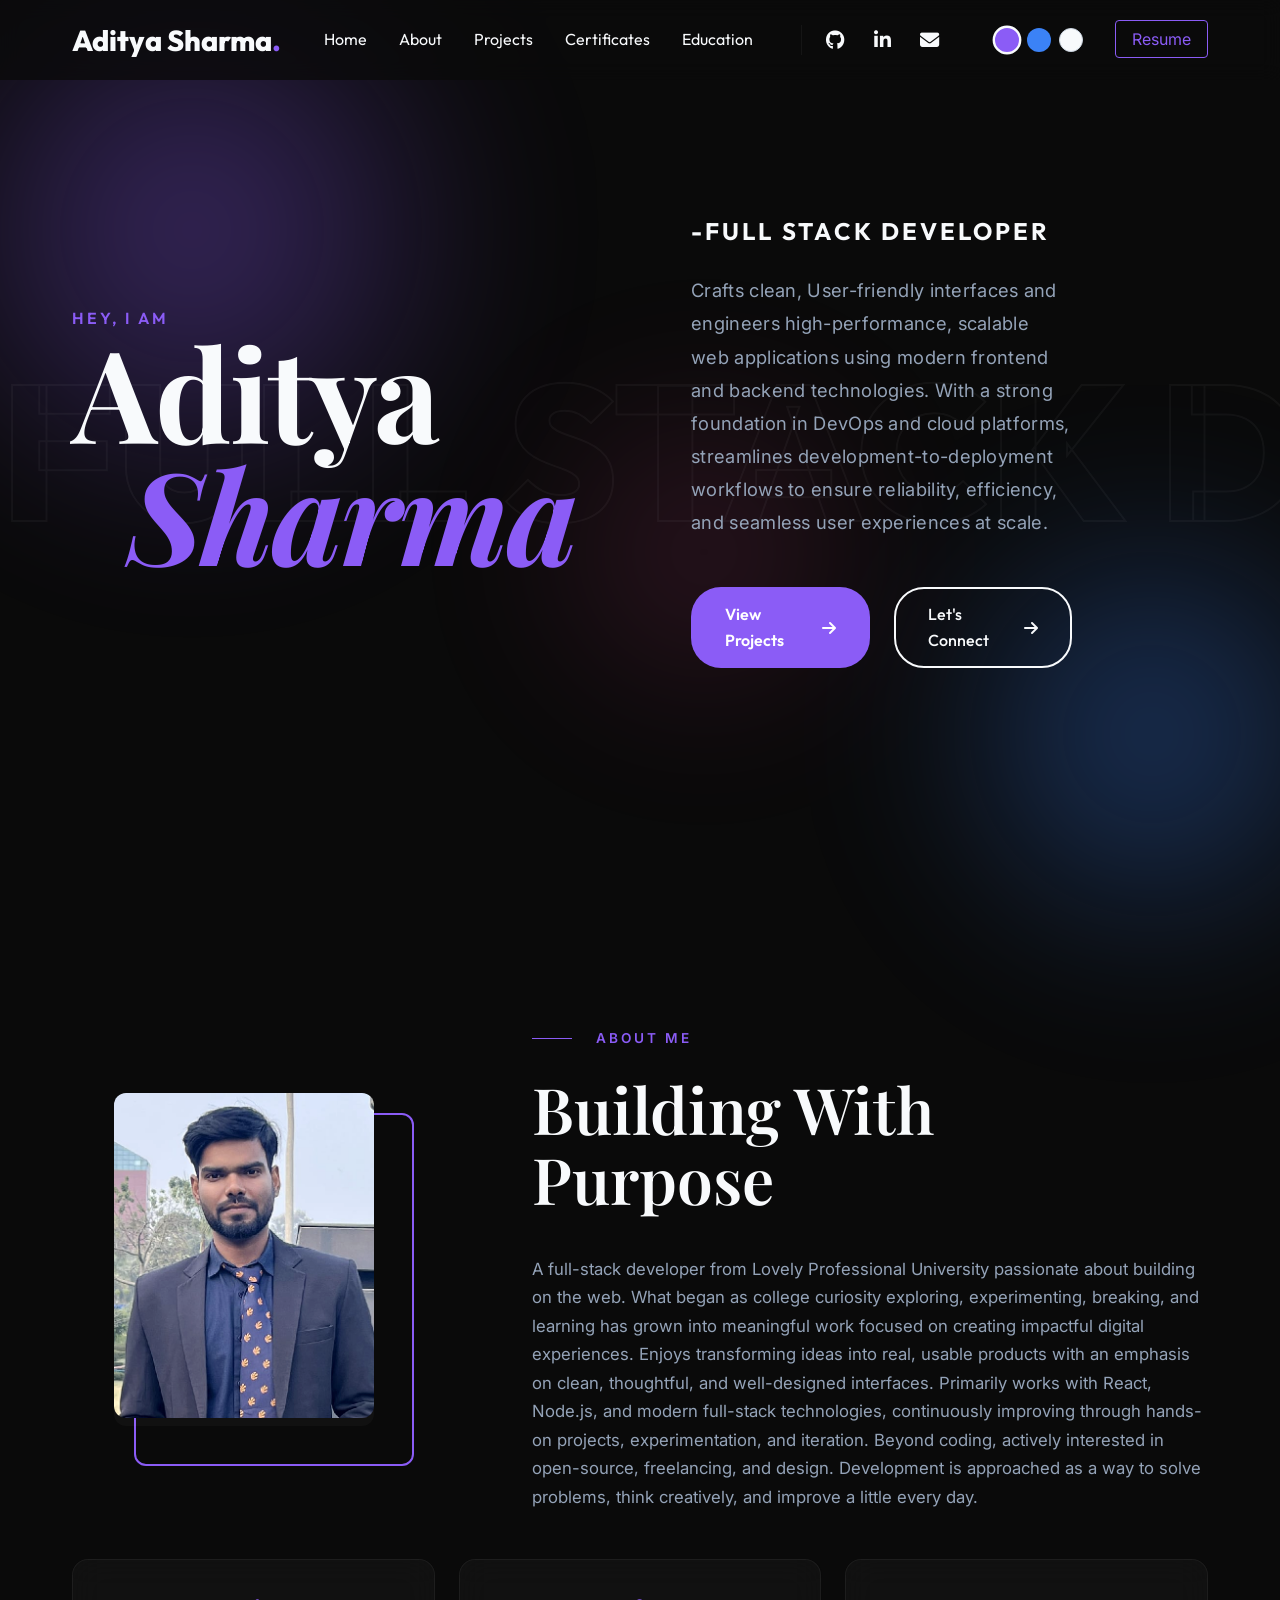
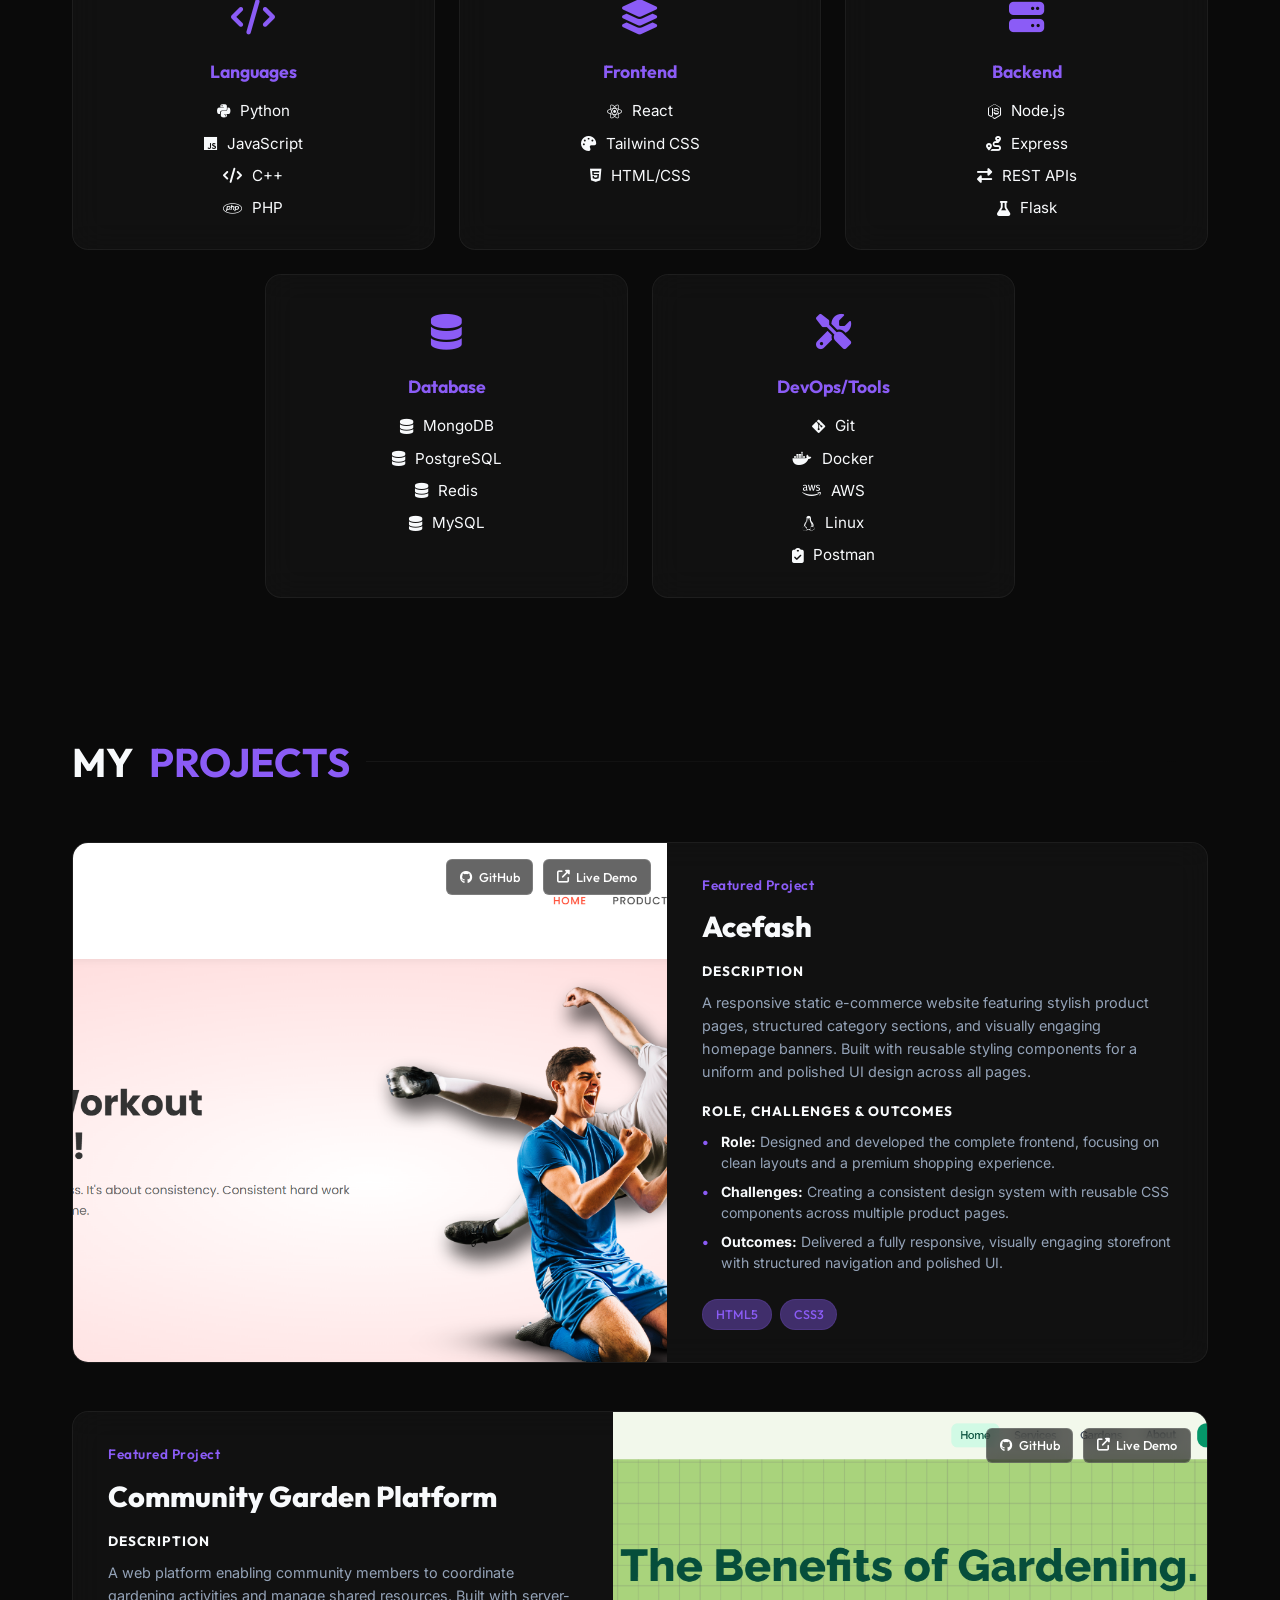
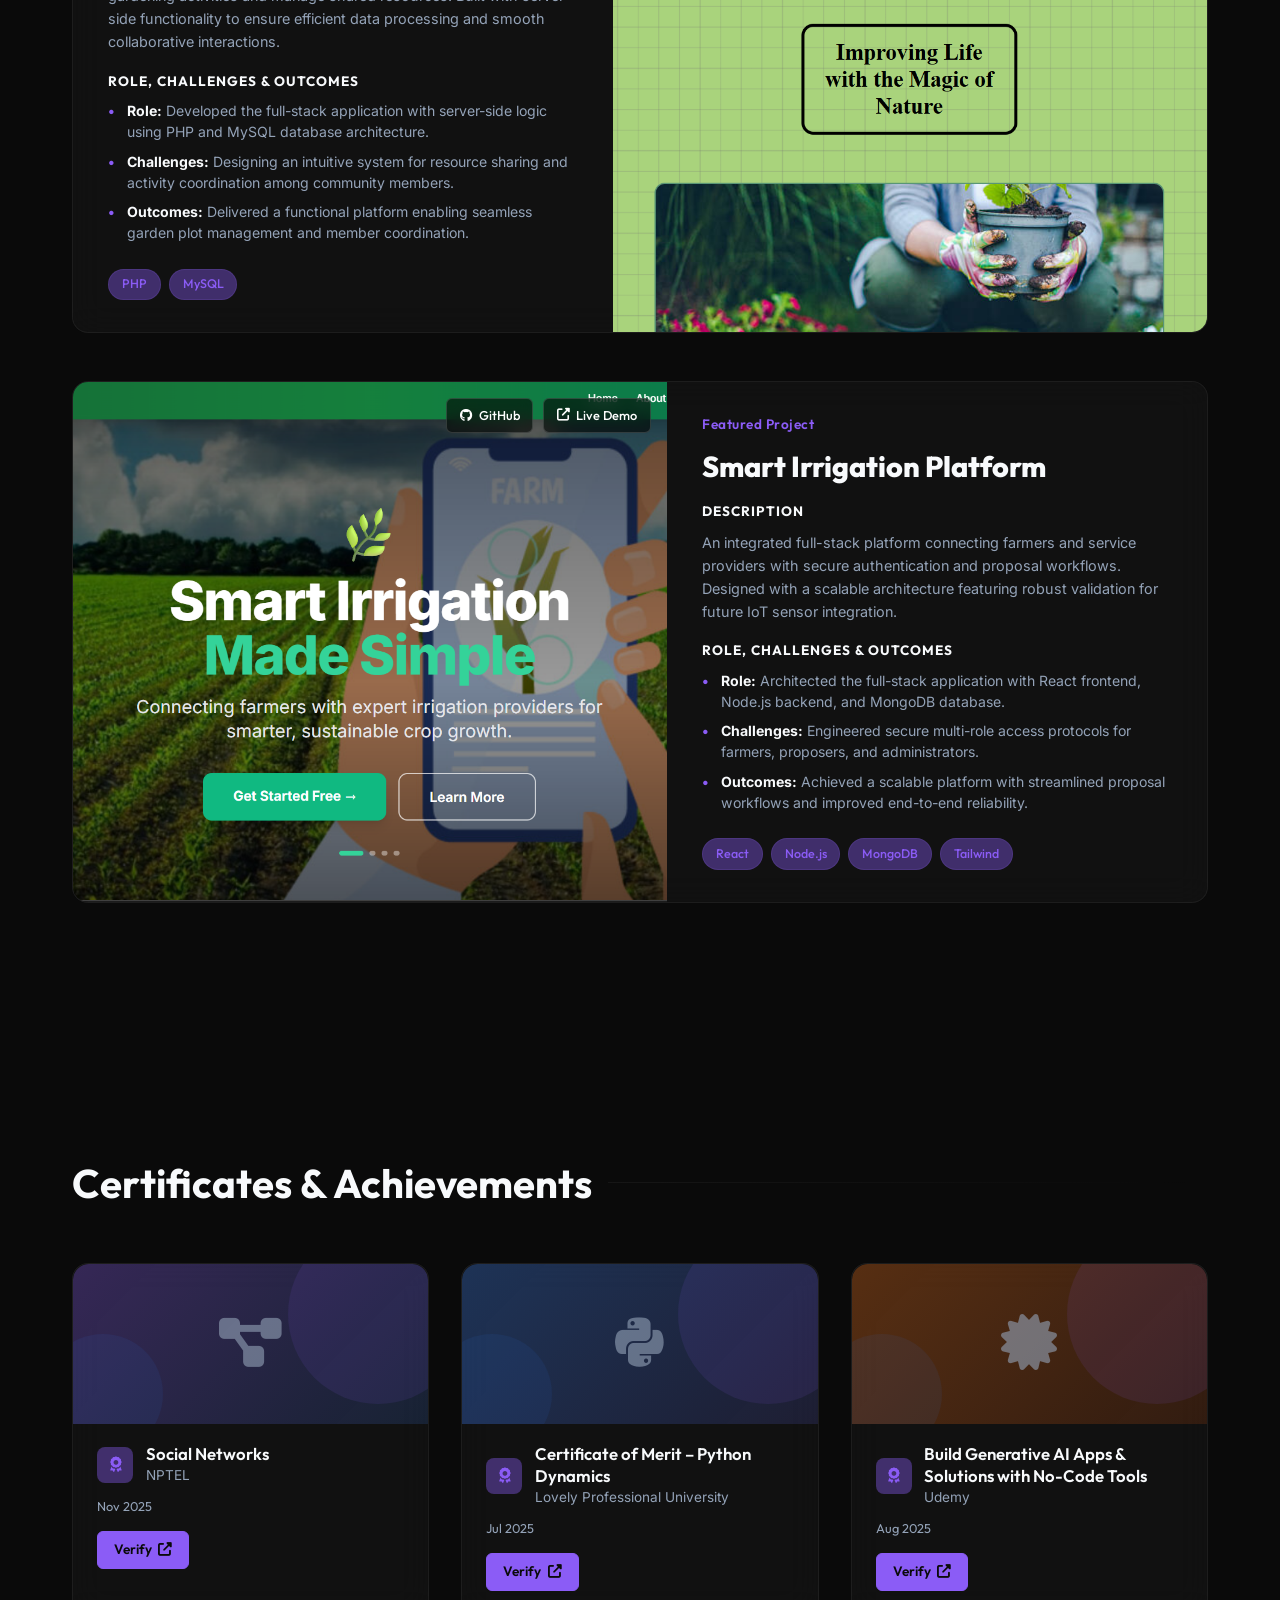
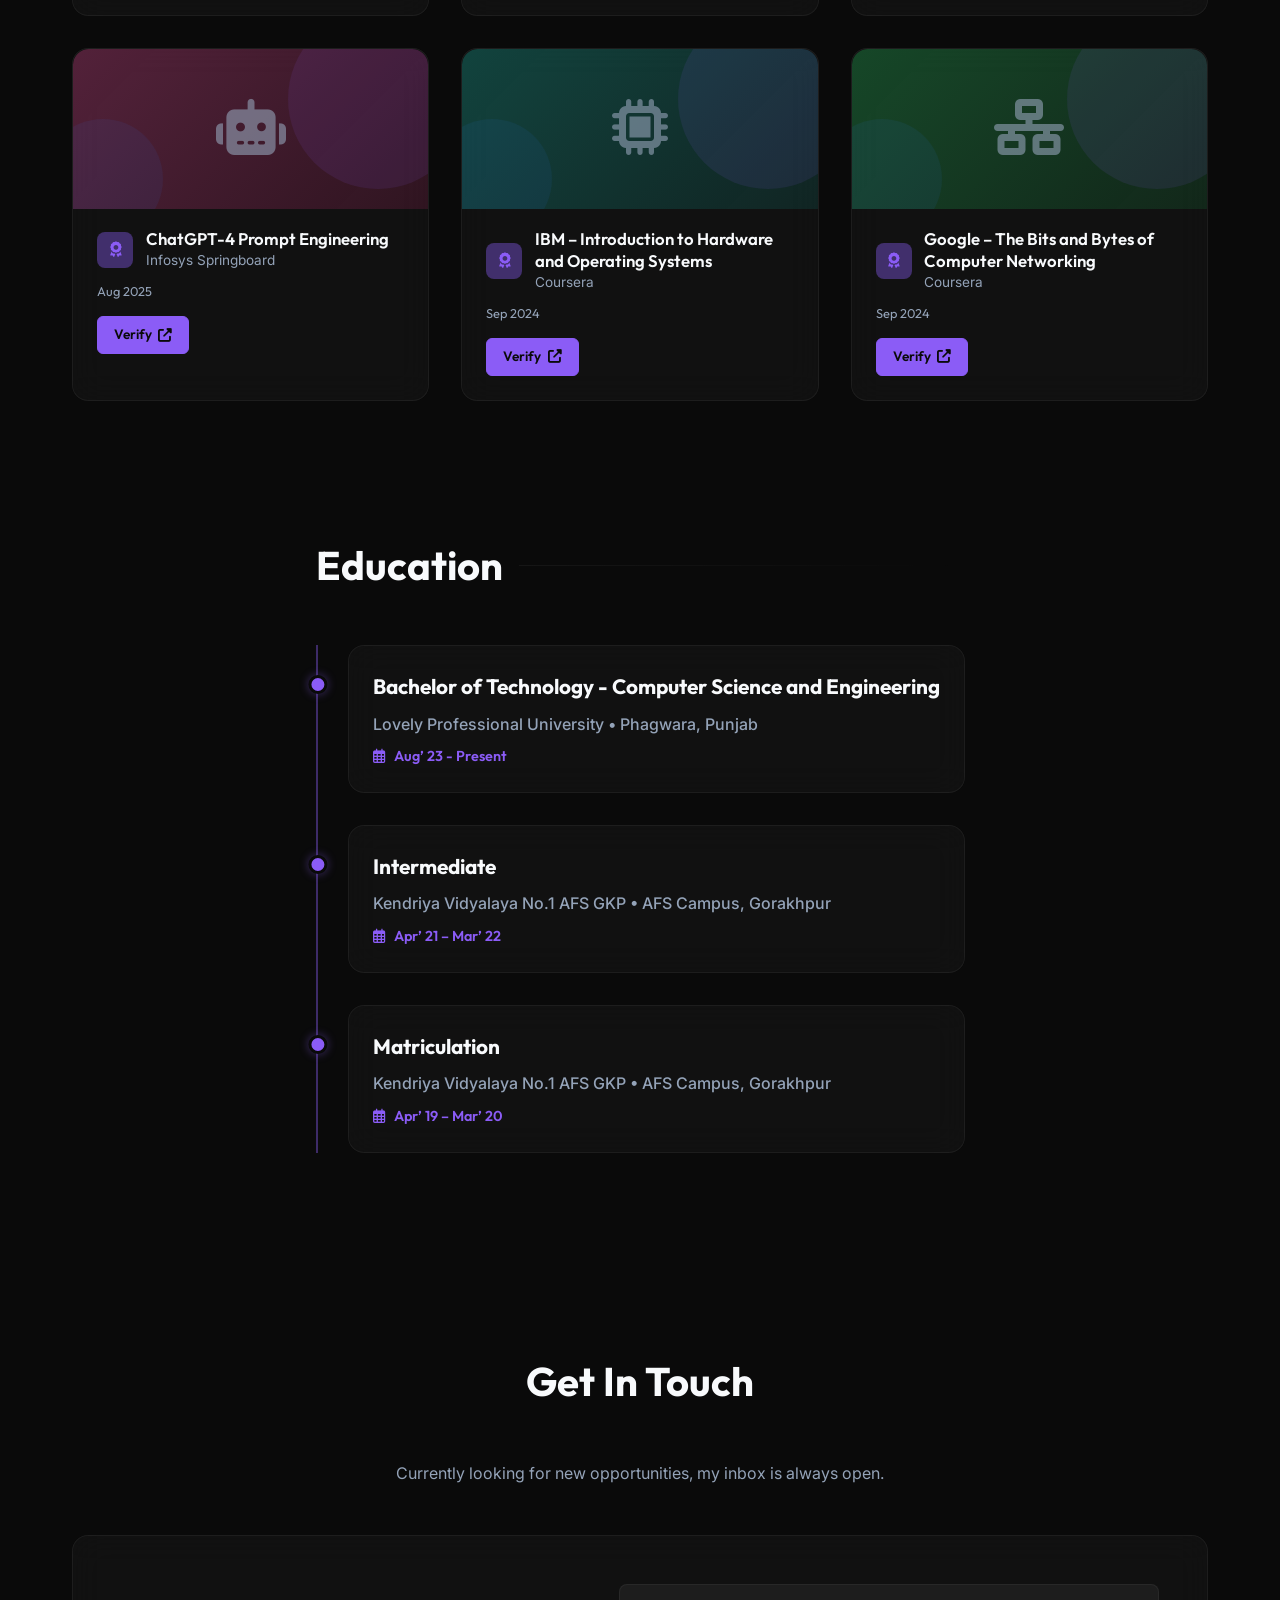
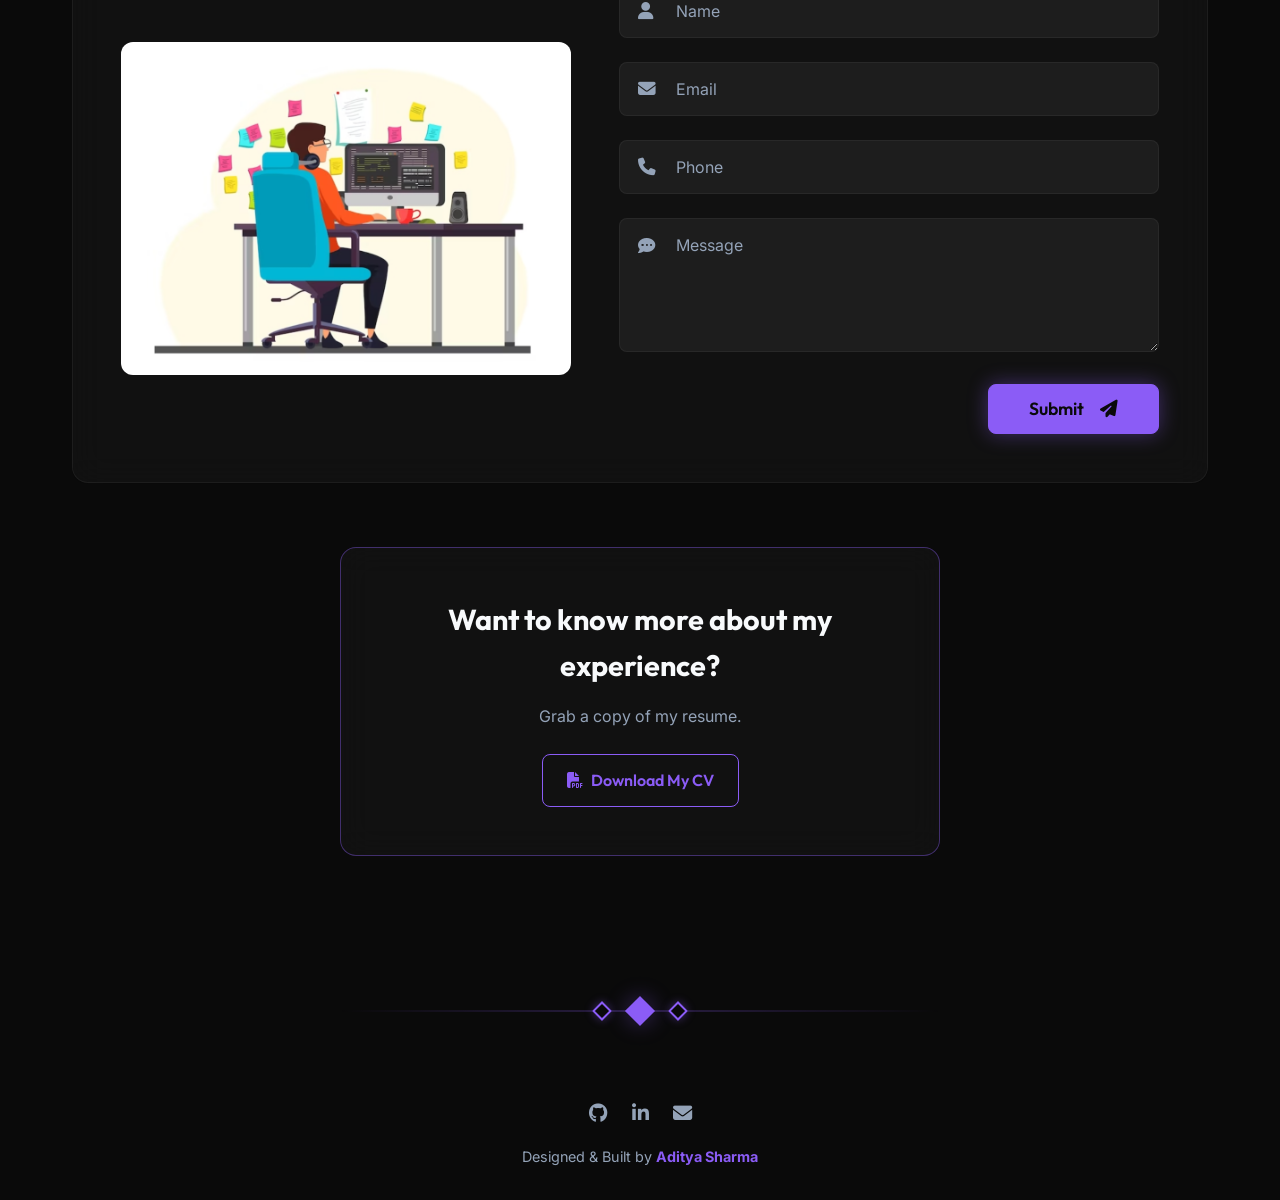
<file: index.html>
<!DOCTYPE html>
<html lang="en">

<head>
    <meta charset="UTF-8">
    <meta name="viewport" content="width=device-width, initial-scale=1.0">
    <title>Aditya Sharma | Full Stack Developer</title>
    <meta name="description"
        content="Portfolio of Aditya Sharma, Full Stack Developer from Lovely Professional University.">
    <link
        href="https://fonts.googleapis.com/css2?family=Outfit:wght@300;400;600;800&family=Playfair+Display:ital,wght@0,400;0,600;0,700;1,400;1,600;1,700&family=Inter:wght@400;500;700&display=swap"
        rel="stylesheet">
    <link rel="stylesheet" href="https://cdnjs.cloudflare.com/ajax/libs/font-awesome/6.4.0/css/all.min.css">
    <link rel="stylesheet" href="style.css?v=2.9">
</head>

<body>
    <!-- Scroll Progress Bar -->
    <div class="scroll-progress" id="scrollProgress"></div>

    <div class="bg-animation">
        <div class="blob blob-1"></div>
        <div class="blob blob-2"></div>
        <div class="blob blob-3"></div>
    </div>

    <!-- Starry Background -->
    <canvas id="starCanvas"></canvas>

    <!-- Navigation -->
    <nav class="navbar">
        <div class="container nav-container">
            <a href="#" class="logo">Aditya Sharma<span>.</span></a>
            <ul class="nav-links">
                <li><a href="#home">Home</a></li>
                <li><a href="#about">About</a></li>
                <li><a href="#projects">Projects</a></li>
                <li><a href="#certificates">Certificates</a></li>
                <li><a href="#education">Education</a></li>

                <li class="nav-socials">
                    <a href="https://github.com/adityasharma67" target="_blank" aria-label="GitHub"><i
                            class="fab fa-github"></i></a>
                    <a href="https://www.linkedin.com/in/aditya-sharma55/" target="_blank" aria-label="LinkedIn"><i
                            class="fab fa-linkedin-in"></i></a>
                    <a href="https://mail.google.com/mail/?view=cm&fs=1&to=adityasharma89000@gmail.com" target="_blank"
                        aria-label="Email"><i class="fas fa-envelope"></i></a>
                </li>
                <li class="theme-switcher">
                    <button class="theme-btn active" data-theme="default" aria-label="Default Theme"></button>
                    <button class="theme-btn" data-theme="ocean" aria-label="Ocean Theme"></button>
                    <button class="theme-btn" data-theme="light" aria-label="Light Theme"></button>
                </li>
                <li><a href="assets/Aditya sharma cv.pdf" download="Aditya-Sharma-CV.pdf" class="btn-sm">Resume</a></li>
            </ul>
            <div class="hamburger"><i class="fas fa-bars"></i></div>
        </div>
    </nav>

    <!-- Hero Section -->
    <section id="home" class="hero section new-hero">
        <div class="background-marquee">
            <div class="marquee-content">
                <span>FULL STACK DEVELOPER &bull; PROBLEM SOLVER &bull; TECH EXPLORER &bull; FRONTEND ENTHUSIAST &bull;
                </span>
                <span>FULL STACK DEVELOPER &bull; PROBLEM SOLVER &bull; TECH EXPLORER &bull; FRONTEND ENTHUSIAST &bull;
                </span>
                <span>FULL STACK DEVELOPER &bull; PROBLEM SOLVER &bull; TECH EXPLORER &bull; FRONTEND ENTHUSIAST &bull;
                </span>
            </div>
        </div>
        <div class="container hero-container-new">
            <div class="hero-content-new reveal">
                <div class="hero-main-flex-new">
                    <div class="hero-name-wrapper">
                        <div class="hero-greeting-new">
                            <!-- <span class="initial"><span class="dot">.</span></span> -->
                            <span class="hey">HEY, I AM</span>
                        </div>
                        <h1 class="hero-name-new">
                            <span class="first-name">Aditya</span>
                            <span class="last-name">Sharma</span>
                        </h1>
                    </div>

                    <div class="hero-details-new">
                        <h2 class="hero-role-new">-FULL STACK DEVELOPER</h2>

                        <p class="hero-summary-new">
                            Crafts clean, User-friendly interfaces and engineers high-performance, scalable web
                            applications using modern frontend and backend technologies. With a strong foundation in
                            DevOps and cloud platforms, streamlines development-to-deployment workflows to ensure
                            reliability, efficiency, and seamless user experiences at scale.</p>
                        <div class="hero-cta-new">
                            <a href="#projects" class="btn-new solid">View Projects <i
                                    class="fas fa-arrow-right"></i></a>
                            <a href="#contact" class="btn-new outline">Let's Connect <i
                                    class="fas fa-arrow-right"></i></a>
                        </div>
                    </div>
                </div>
            </div>
        </div>
    </section>

    <!-- About Section -->
    <section id="about" class="about section new-about">
        <div class="container">
            <div class="about-grid-new">
                <div class="about-image-new reveal">
                    <div class="image-wrapper-new">
                        <img src="assets/Aditya Image.jpeg" alt="Aditya Sharma" class="about-profile-img">
                    </div>
                </div>
                <div class="about-text-new reveal-right">
                    <div class="section-subtitle-new-wrapper">
                        <span class="subtitle-line"></span>
                        <p class="section-subtitle-new">ABOUT ME</p>
                    </div>
                    <h2 class="about-heading-new">Building With<br>Purpose</h2>

                    <div class="about-paragraphs">
                        <p>
                            A full-stack developer from Lovely Professional University passionate about building on the
                            web. What began as
                            college curiosity exploring, experimenting, breaking, and learning has grown into meaningful
                            work focused on creating impactful digital experiences.

                            Enjoys transforming ideas into real, usable products with an emphasis on clean, thoughtful,
                            and well-designed interfaces. Primarily works with React, Node.js, and modern full-stack
                            technologies, continuously improving through hands-on projects, experimentation, and
                            iteration.

                            Beyond coding, actively interested in open-source, freelancing, and design. Development is
                            approached as a way to solve problems, think creatively, and improve a little every day.
                        </p>
                    </div>

                </div>
            </div>

            <div class="skill-boxes inline-skills" style="margin-top: 3rem;">
                <div class="skill-box glass">
                    <div class="skill-box-icon"><i class="fas fa-code"></i></div>
                    <h4>Languages</h4>
                    <ul class="skills-list">
                        <li><i class="fab fa-python"></i> Python</li>
                        <li><i class="fab fa-js"></i> JavaScript</li>
                        <li><i class="fas fa-code"></i> C++</li>
                        <li><i class="fab fa-php"></i> PHP</li>
                    </ul>
                </div>
                <div class="skill-box glass">
                    <div class="skill-box-icon"><i class="fas fa-layer-group"></i></div>
                    <h4>Frontend</h4>
                    <ul class="skills-list">
                        <li><i class="fab fa-react"></i> React</li>
                        <li><i class="fas fa-palette"></i> Tailwind CSS</li>
                        <li><i class="fab fa-html5"></i> HTML/CSS</li>
                    </ul>
                </div>
                <div class="skill-box glass">
                    <div class="skill-box-icon"><i class="fas fa-server"></i></div>
                    <h4>Backend</h4>
                    <ul class="skills-list">
                        <li><i class="fab fa-node-js"></i> Node.js</li>
                        <li><i class="fas fa-route"></i> Express</li>
                        <li><i class="fas fa-exchange-alt"></i> REST APIs</li>
                        <li><i class="fas fa-flask"></i> Flask</li>
                    </ul>
                </div>
                <div class="skill-box glass">
                    <div class="skill-box-icon"><i class="fas fa-database"></i></div>
                    <h4>Database</h4>
                    <ul class="skills-list">
                        <li><i class="fas fa-database"></i> MongoDB</li>
                        <li><i class="fas fa-database"></i> PostgreSQL</li>
                        <li><i class="fas fa-database"></i> Redis</li>
                        <li><i class="fas fa-database"></i> MySQL</li>
                    </ul>
                </div>
                <div class="skill-box glass">
                    <div class="skill-box-icon"><i class="fas fa-tools"></i></div>
                    <h4>DevOps/Tools</h4>
                    <ul class="skills-list">
                        <li><i class="fab fa-git-alt"></i> Git</li>
                        <li><i class="fab fa-docker"></i> Docker</li>
                        <li><i class="fab fa-aws"></i> AWS</li>
                        <li><i class="fab fa-linux"></i> Linux</li>
                        <li><i class="fas fa-clipboard-check"></i> Postman</li>
                    </ul>
                </div>
            </div>
        </div>
    </section>
    <!-- Projects Section -->
    <section id="projects" class="projects section">
        <div class="container">
            <h2 class="section-title reveal">MY <span class="accent-text">PROJECTS</span></h2>

            <!-- Project 1: Acefash -->
            <div class="featured-project reveal glass">
                <div class="featured-project-image">
                    <img src="assets/project-acefash.png" alt="Acefash E-commerce Website">
                    <div class="featured-project-links">
                        <a href="https://github.com/adityasharma67/acefash" target="_blank"><i
                                class="fab fa-github"></i> GitHub</a>
                        <a href="https://acefash.onrender.com" target="_blank"><i class="fas fa-external-link-alt"></i>
                            Live Demo</a>
                    </div>
                </div>
                <div class="featured-project-details">
                    <p class="featured-label">Featured Project</p>
                    <h3 class="featured-title">Acefash</h3>
                    <div class="featured-section">
                        <h4>DESCRIPTION</h4>
                        <p>A responsive static e-commerce website featuring stylish product pages, structured category
                            sections, and visually engaging homepage banners. Built with reusable styling components for
                            a uniform and polished UI design across all pages.</p>
                    </div>
                    <div class="featured-section">
                        <h4>ROLE, CHALLENGES & OUTCOMES</h4>
                        <ul>
                            <li><strong>Role:</strong> Designed and developed the complete frontend, focusing on clean
                                layouts and a premium shopping experience.</li>
                            <li><strong>Challenges:</strong> Creating a consistent design system with reusable CSS
                                components across multiple product pages.</li>
                            <li><strong>Outcomes:</strong> Delivered a fully responsive, visually engaging storefront
                                with structured navigation and polished UI.</li>
                        </ul>
                    </div>
                    <ul class="featured-tech">
                        <li>HTML5</li>
                        <li>CSS3</li>
                    </ul>
                </div>
            </div>

            <!-- Project 2: Community Garden Platform -->
            <div class="featured-project featured-project-reverse reveal glass">
                <div class="featured-project-image">
                    <img src="assets/project-garden.png" alt="Community Garden Platform">
                    <div class="featured-project-links">
                        <a href="https://github.com/adityasharma67/Community-Garden-Platform-Website" target="_blank"><i
                                class="fab fa-github"></i> GitHub</a>
                        <a href="https://community-garden-platform-website.onrender.com" target="_blank"><i
                                class="fas fa-external-link-alt"></i> Live Demo</a>
                    </div>
                </div>
                <div class="featured-project-details">
                    <p class="featured-label">Featured Project</p>
                    <h3 class="featured-title">Community Garden Platform</h3>
                    <div class="featured-section">
                        <h4>DESCRIPTION</h4>
                        <p>A web platform enabling community members to coordinate gardening activities and manage
                            shared resources. Built with server-side functionality to ensure efficient data processing
                            and smooth collaborative interactions.</p>
                    </div>
                    <div class="featured-section">
                        <h4>ROLE, CHALLENGES & OUTCOMES</h4>
                        <ul>
                            <li><strong>Role:</strong> Developed the full-stack application with server-side logic using
                                PHP and MySQL database architecture.</li>
                            <li><strong>Challenges:</strong> Designing an intuitive system for resource sharing and
                                activity coordination among community members.</li>
                            <li><strong>Outcomes:</strong> Delivered a functional platform enabling seamless garden plot
                                management and member coordination.</li>
                        </ul>
                    </div>
                    <ul class="featured-tech">
                        <li>PHP</li>
                        <li>MySQL</li>
                    </ul>
                </div>
            </div>

            <!-- Project 3: Smart Irrigation Platform -->
            <div class="featured-project reveal glass">
                <div class="featured-project-image">
                    <img src="assets/project-irrigation.png" alt="Smart Irrigation Platform">
                    <div class="featured-project-links">
                        <a href="https://github.com/adityasharma67/Smart-Irrigation-Platform" target="_blank"><i
                                class="fab fa-github"></i> GitHub</a>
                        <a href="https://smart-irrigation-platform-3.onrender.com" target="_blank"><i
                                class="fas fa-external-link-alt"></i> Live Demo</a>
                    </div>
                </div>
                <div class="featured-project-details">
                    <p class="featured-label">Featured Project</p>
                    <h3 class="featured-title">Smart Irrigation Platform</h3>
                    <div class="featured-section">
                        <h4>DESCRIPTION</h4>
                        <p>An integrated full-stack platform connecting farmers and service providers with secure
                            authentication and proposal workflows. Designed with a scalable architecture featuring
                            robust validation for future IoT sensor integration.</p>
                    </div>
                    <div class="featured-section">
                        <h4>ROLE, CHALLENGES & OUTCOMES</h4>
                        <ul>
                            <li><strong>Role:</strong> Architected the full-stack application with React frontend,
                                Node.js backend, and MongoDB database.</li>
                            <li><strong>Challenges:</strong> Engineered secure multi-role access protocols for farmers,
                                proposers, and administrators.</li>
                            <li><strong>Outcomes:</strong> Achieved a scalable platform with streamlined proposal
                                workflows and improved end-to-end reliability.</li>
                        </ul>
                    </div>
                    <ul class="featured-tech">
                        <li>React</li>
                        <li>Node.js</li>
                        <li>MongoDB</li>
                        <li>Tailwind</li>
                    </ul>
                </div>
            </div>

        </div>
    </section>

    <!-- Certificates Section -->
    <section id="certificates" class="certificates section">
        <div class="container">
            <h2 class="section-title reveal">Certificates & Achievements</h2>
            <div class="cert-grid">

                <div class="cert-card reveal glass">
                    <div class="cert-thumbnail">
                        <div class="cert-thumb-icon"><i class="fas fa-project-diagram"></i></div>
                    </div>
                    <div class="cert-body">
                        <div class="cert-body-left">
                            <div class="cert-icon"><i class="fas fa-award"></i></div>
                            <div>
                                <h3 class="cert-name">Social Networks</h3>
                                <p class="cert-issuer">NPTEL</p>
                            </div>
                        </div>
                        <p class="cert-date">Nov 2025</p>
                        <a href="https://drive.google.com/file/d/1fwI1l75XkRlVHmZgSlvkv1skvRMr7EWS/view" target="_blank"
                            class="cert-verify-btn">Verify <i class="fas fa-external-link-alt"></i></a>
                    </div>
                </div>

                <div class="cert-card reveal glass">
                    <div class="cert-thumbnail cert-thumb-blue">
                        <div class="cert-thumb-icon"><i class="fab fa-python"></i></div>
                    </div>
                    <div class="cert-body">
                        <div class="cert-body-left">
                            <div class="cert-icon"><i class="fas fa-award"></i></div>
                            <div>
                                <h3 class="cert-name">Certificate of Merit – Python Dynamics</h3>
                                <p class="cert-issuer">Lovely Professional University</p>
                            </div>
                        </div>
                        <p class="cert-date">Jul 2025</p>
                        <a href="https://drive.google.com/file/d/1BeNMNYB8-lC0ut_VDFX4f12DJXw4lIEw/view" target="_blank"
                            class="cert-verify-btn">Verify <i class="fas fa-external-link-alt"></i></a>
                    </div>
                </div>

                <div class="cert-card reveal glass">
                    <div class="cert-thumbnail cert-thumb-orange">
                        <div class="cert-thumb-icon"><i class="fas fa-certificate"></i></div>
                    </div>
                    <div class="cert-body">
                        <div class="cert-body-left">
                            <div class="cert-icon"><i class="fas fa-award"></i></div>
                            <div>
                                <h3 class="cert-name">Build Generative AI Apps & Solutions with No-Code Tools</h3>
                                <p class="cert-issuer">Udemy</p>
                            </div>
                        </div>
                        <p class="cert-date">Aug 2025</p>
                        <a href="https://www.udemy.com/certificate/UC-db3e27b7-7055-4b2b-a250-daedbdc628a6/"
                            target="_blank" class="cert-verify-btn">Verify <i class="fas fa-external-link-alt"></i></a>
                    </div>
                </div>

                <div class="cert-card reveal glass">
                    <div class="cert-thumbnail cert-thumb-pink">
                        <div class="cert-thumb-icon"><i class="fas fa-robot"></i></div>
                    </div>
                    <div class="cert-body">
                        <div class="cert-body-left">
                            <div class="cert-icon"><i class="fas fa-award"></i></div>
                            <div>
                                <h3 class="cert-name">ChatGPT-4 Prompt Engineering</h3>
                                <p class="cert-issuer">Infosys Springboard</p>
                            </div>
                        </div>
                        <p class="cert-date">Aug 2025</p>
                        <a href="https://drive.google.com/file/d/11tnCA9EO9vOL2Qx45eL-68l-1IED0by_/view" target="_blank"
                            class="cert-verify-btn">Verify <i class="fas fa-external-link-alt"></i></a>
                    </div>
                </div>

                <div class="cert-card reveal glass">
                    <div class="cert-thumbnail cert-thumb-teal">
                        <div class="cert-thumb-icon"><i class="fas fa-microchip"></i></div>
                    </div>
                    <div class="cert-body">
                        <div class="cert-body-left">
                            <div class="cert-icon"><i class="fas fa-award"></i></div>
                            <div>
                                <h3 class="cert-name">IBM – Introduction to Hardware and Operating Systems</h3>
                                <p class="cert-issuer">Coursera</p>
                            </div>
                        </div>
                        <p class="cert-date">Sep 2024</p>
                        <a href="https://www.coursera.org/account/accomplishments/verify/DN23VN0G7XPC" target="_blank"
                            class="cert-verify-btn">Verify <i class="fas fa-external-link-alt"></i></a>
                    </div>
                </div>

                <div class="cert-card reveal glass">
                    <div class="cert-thumbnail cert-thumb-green">
                        <div class="cert-thumb-icon"><i class="fas fa-network-wired"></i></div>
                    </div>
                    <div class="cert-body">
                        <div class="cert-body-left">
                            <div class="cert-icon"><i class="fas fa-award"></i></div>
                            <div>
                                <h3 class="cert-name">Google – The Bits and Bytes of Computer Networking</h3>
                                <p class="cert-issuer">Coursera</p>
                            </div>
                        </div>
                        <p class="cert-date">Sep 2024</p>
                        <a href="https://www.coursera.org/account/accomplishments/verify/BEORUEQXVBKU" target="_blank"
                            class="cert-verify-btn">Verify <i class="fas fa-external-link-alt"></i></a>
                    </div>
                </div>

            </div>
        </div>
    </section>

    <!-- Education Section -->
    <section id="education" class="education section">
        <div class="container">
            <h2 class="section-title reveal">Education</h2>
            <div class="education-timeline">

                <div class="timeline-item reveal glass">
                    <div class="timeline-dot"></div>
                    <div class="timeline-content">
                        <h3 class="timeline-degree">Bachelor of Technology - Computer Science and Engineering</h3>
                        <p class="timeline-institution">Lovely Professional University &bull; Phagwara, Punjab</p>
                        <p class="timeline-date"><i class="far fa-calendar-alt"></i> Aug’ 23 - Present</p>
                    </div>
                </div>

                <div class="timeline-item reveal glass">
                    <div class="timeline-dot"></div>
                    <div class="timeline-content">
                        <h3 class="timeline-degree">Intermediate</h3>
                        <p class="timeline-institution">Kendriya Vidyalaya No.1 AFS GKP &bull; AFS Campus, Gorakhpur</p>
                        <p class="timeline-date"><i class="far fa-calendar-alt"></i> Apr’ 21 – Mar’ 22</p>
                    </div>
                </div>

                <div class="timeline-item reveal glass">
                    <div class="timeline-dot"></div>
                    <div class="timeline-content">
                        <h3 class="timeline-degree">Matriculation</h3>
                        <p class="timeline-institution">Kendriya Vidyalaya No.1 AFS GKP &bull; AFS Campus, Gorakhpur</p>
                        <p class="timeline-date"><i class="far fa-calendar-alt"></i> Apr’ 19 – Mar’ 20</p>
                    </div>
                </div>

            </div>
        </div>
    </section>

    <!-- Contact & Download CV -->
    <section id="contact" class="contact section">
        <div class="container reveal">
            <h2 class="section-title">Get In Touch</h2>
            <p class="contact-text">Currently looking for new opportunities, my inbox is always open.</p>

            <div class="contact-grid glass reveal">
                <div class="contact-illustration">
                    <img src="assets/contact.png" alt="Contact Support Illustration" class="illustration-img">
                </div>

                <div class="contact-form-container">
                    <form class="contact-form" action="https://formsubmit.co/adityasharma89000@gmail.com" method="POST">
                        <input type="hidden" name="_captcha" value="false">
                        <input type="hidden" name="_subject" value="New Portfolio Contact Submission!">
                        <div class="form-group">
                            <i class="fas fa-user form-icon"></i>
                            <input type="text" name="name" class="form-control" placeholder="Name" required>
                        </div>
                        <div class="form-group">
                            <i class="fas fa-envelope form-icon"></i>
                            <input type="email" name="email" class="form-control" placeholder="Email" required>
                        </div>
                        <div class="form-group">
                            <i class="fas fa-phone form-icon"></i>
                            <input type="tel" name="phone" class="form-control" placeholder="Phone">
                        </div>
                        <div class="form-group align-top">
                            <i class="fas fa-comment-dots form-icon"></i>
                            <textarea name="message" class="form-control" placeholder="Message" rows="5"
                                required></textarea>
                        </div>
                        <button type="submit" class="btn btn-primary submit-btn">Submit <i class="fas fa-paper-plane"
                                style="margin-left: 8px;"></i></button>
                    </form>
                </div>
            </div>

            <div class="cv-highlight-box glass reveal" style="margin: 4rem auto 0;">
                <h3>Want to know more about my experience?</h3>
                <p>Grab a copy of my resume.</p>
                <a href="assets/Aditya sharma cv.pdf" download class="btn btn-outline cv-pulse">
                    <i class="fas fa-file-pdf"></i> Download My CV
                </a>
            </div>
        </div>
    </section>

    <!-- Creative Section Divider -->
    <div class="container reveal">
        <div class="creative-divider">
            <div class="diamond"></div>
            <div class="diamond"></div>
            <div class="diamond"></div>
        </div>
    </div>

    <!-- Back to Top -->
    <button class="back-to-top" id="backToTop" aria-label="Back to top">
        <i class="fas fa-arrow-up"></i>
    </button>

    <!-- Footer -->
    <footer>
        <div class="container">
            <div class="social-links">
                <a href="https://github.com/adityasharma67" target="_blank" aria-label="GitHub"><i
                        class="fab fa-github"></i></a>
                <a href="https://www.linkedin.com/in/aditya-sharma55/" target="_blank" aria-label="LinkedIn"><i
                        class="fab fa-linkedin-in"></i></a>
                <a href="https://mail.google.com/mail/?view=cm&fs=1&to=adityasharma89000@gmail.com" target="_blank"
                    aria-label="Email"><i class="fas fa-envelope"></i></a>
            </div>
            <p class="footer-text">Designed & Built by <strong>Aditya Sharma</strong></p>
        </div>
    </footer>

    <script src="script.js"></script>
</body>

</html>
</file>
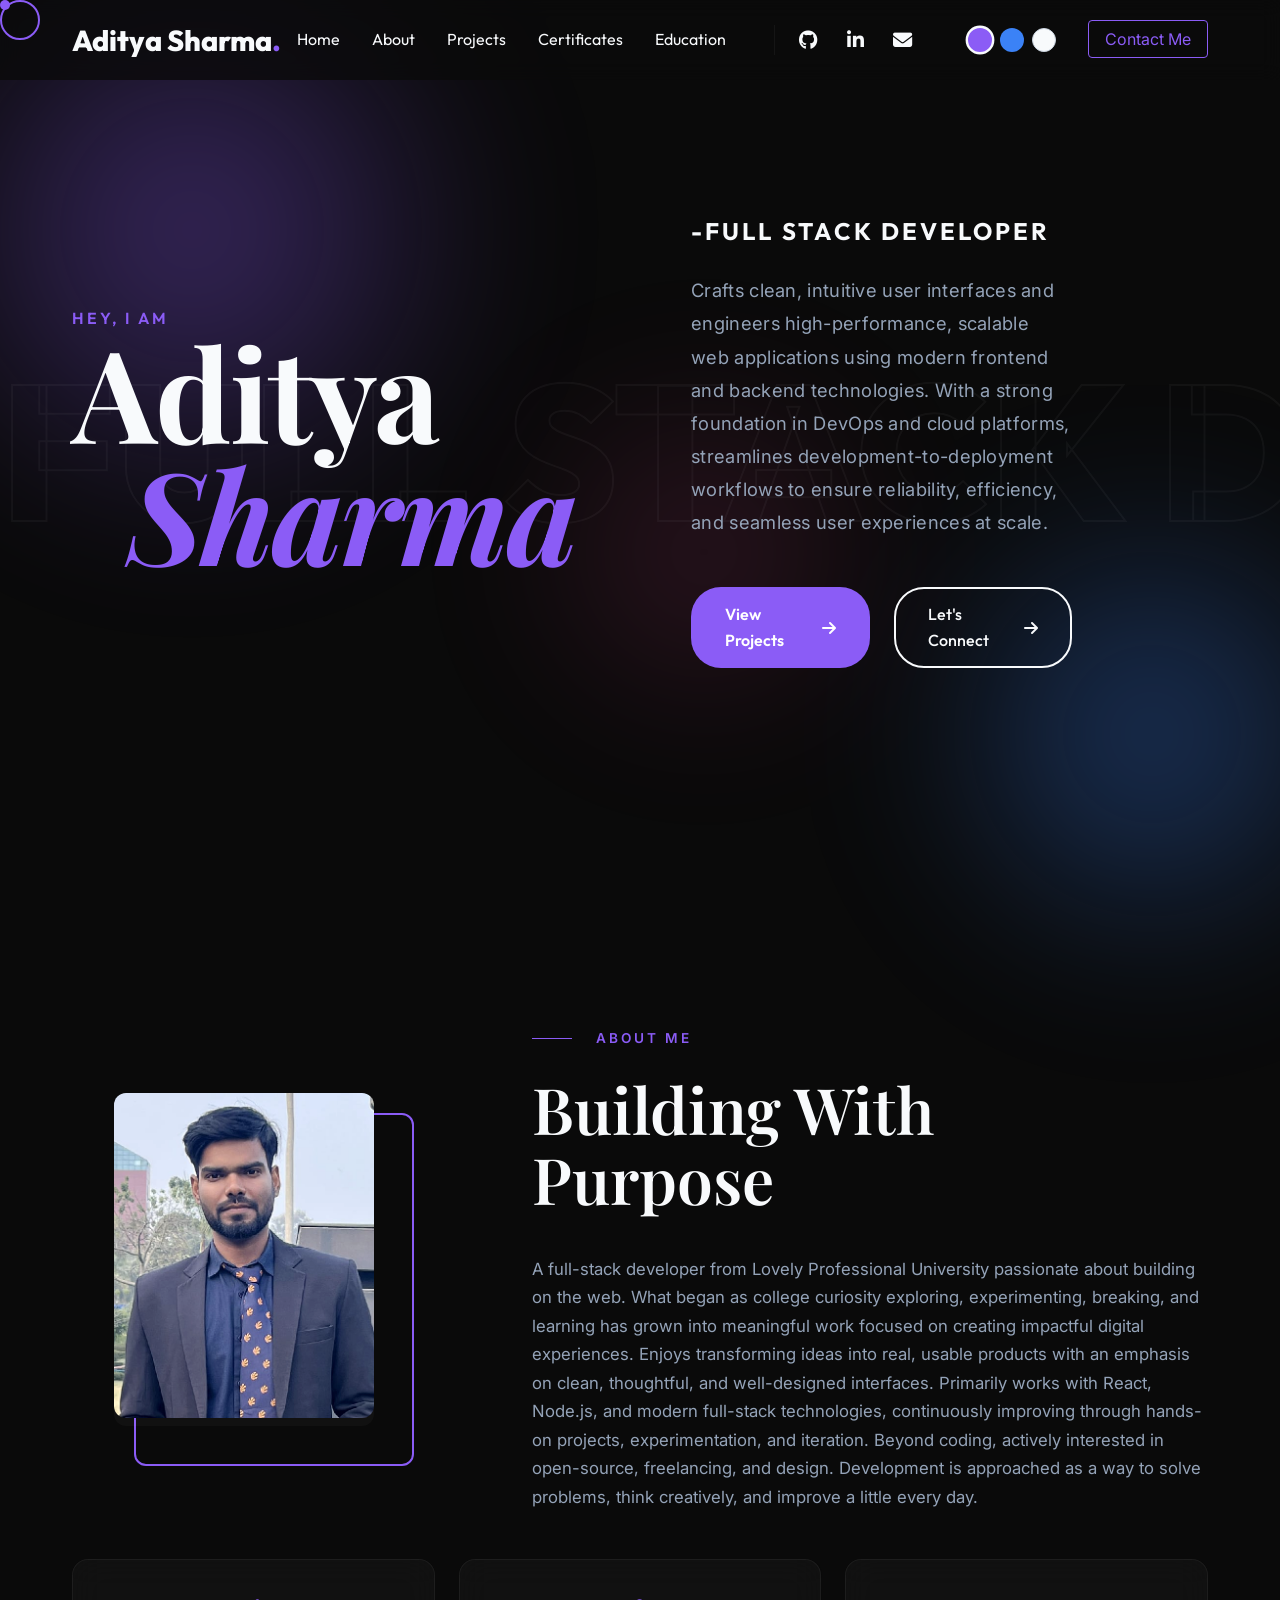
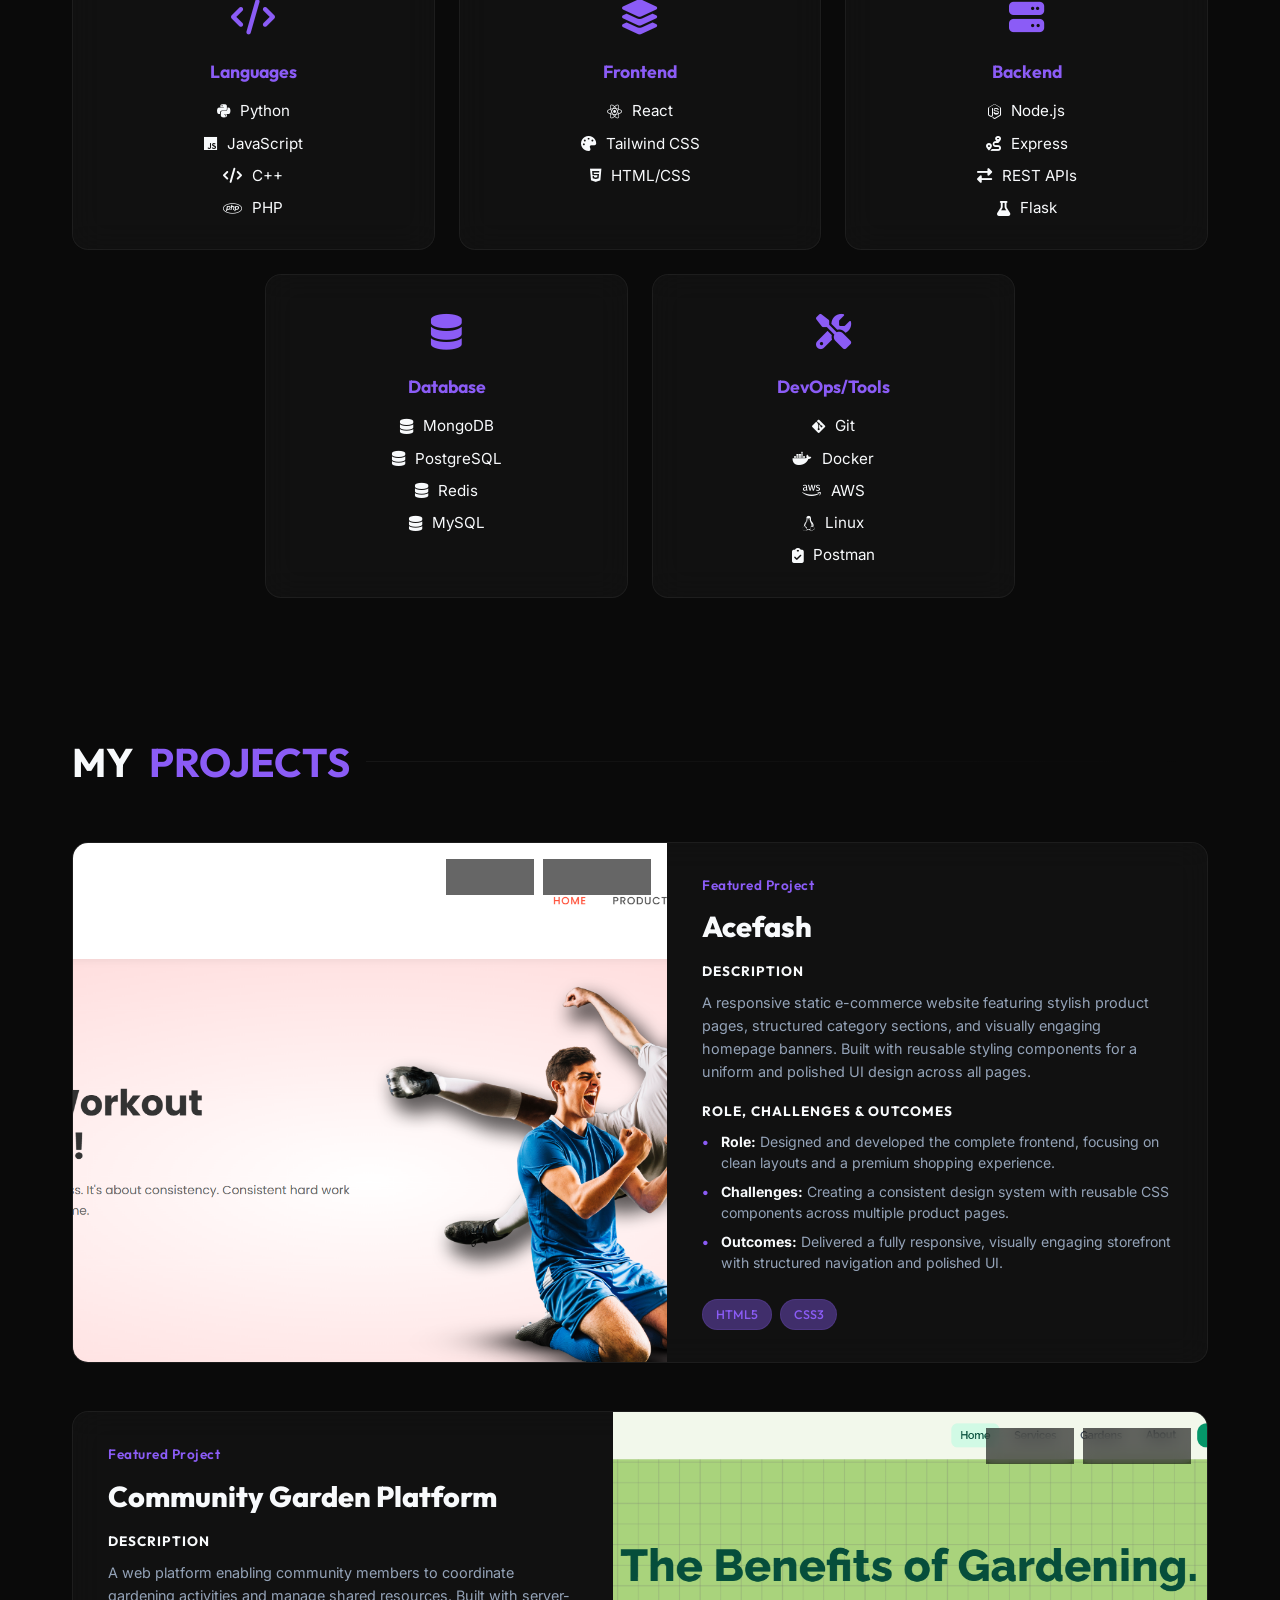
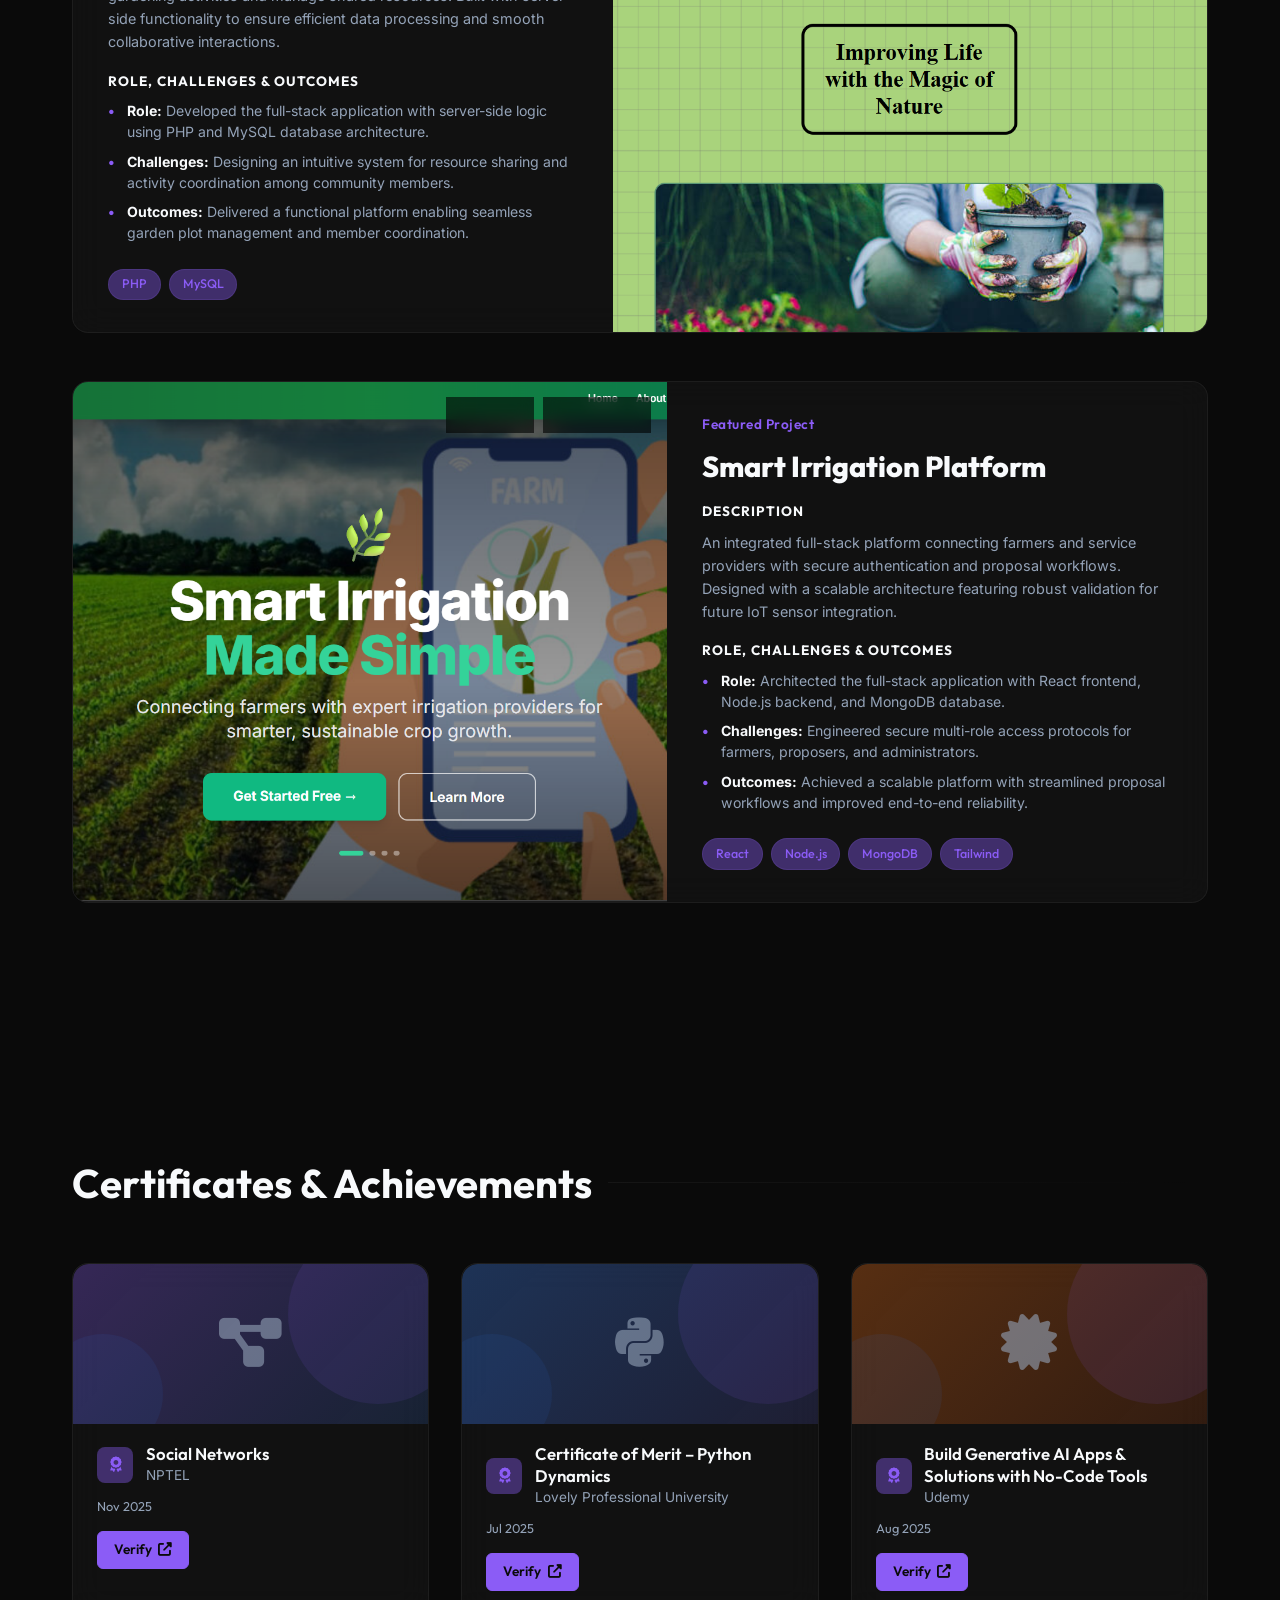
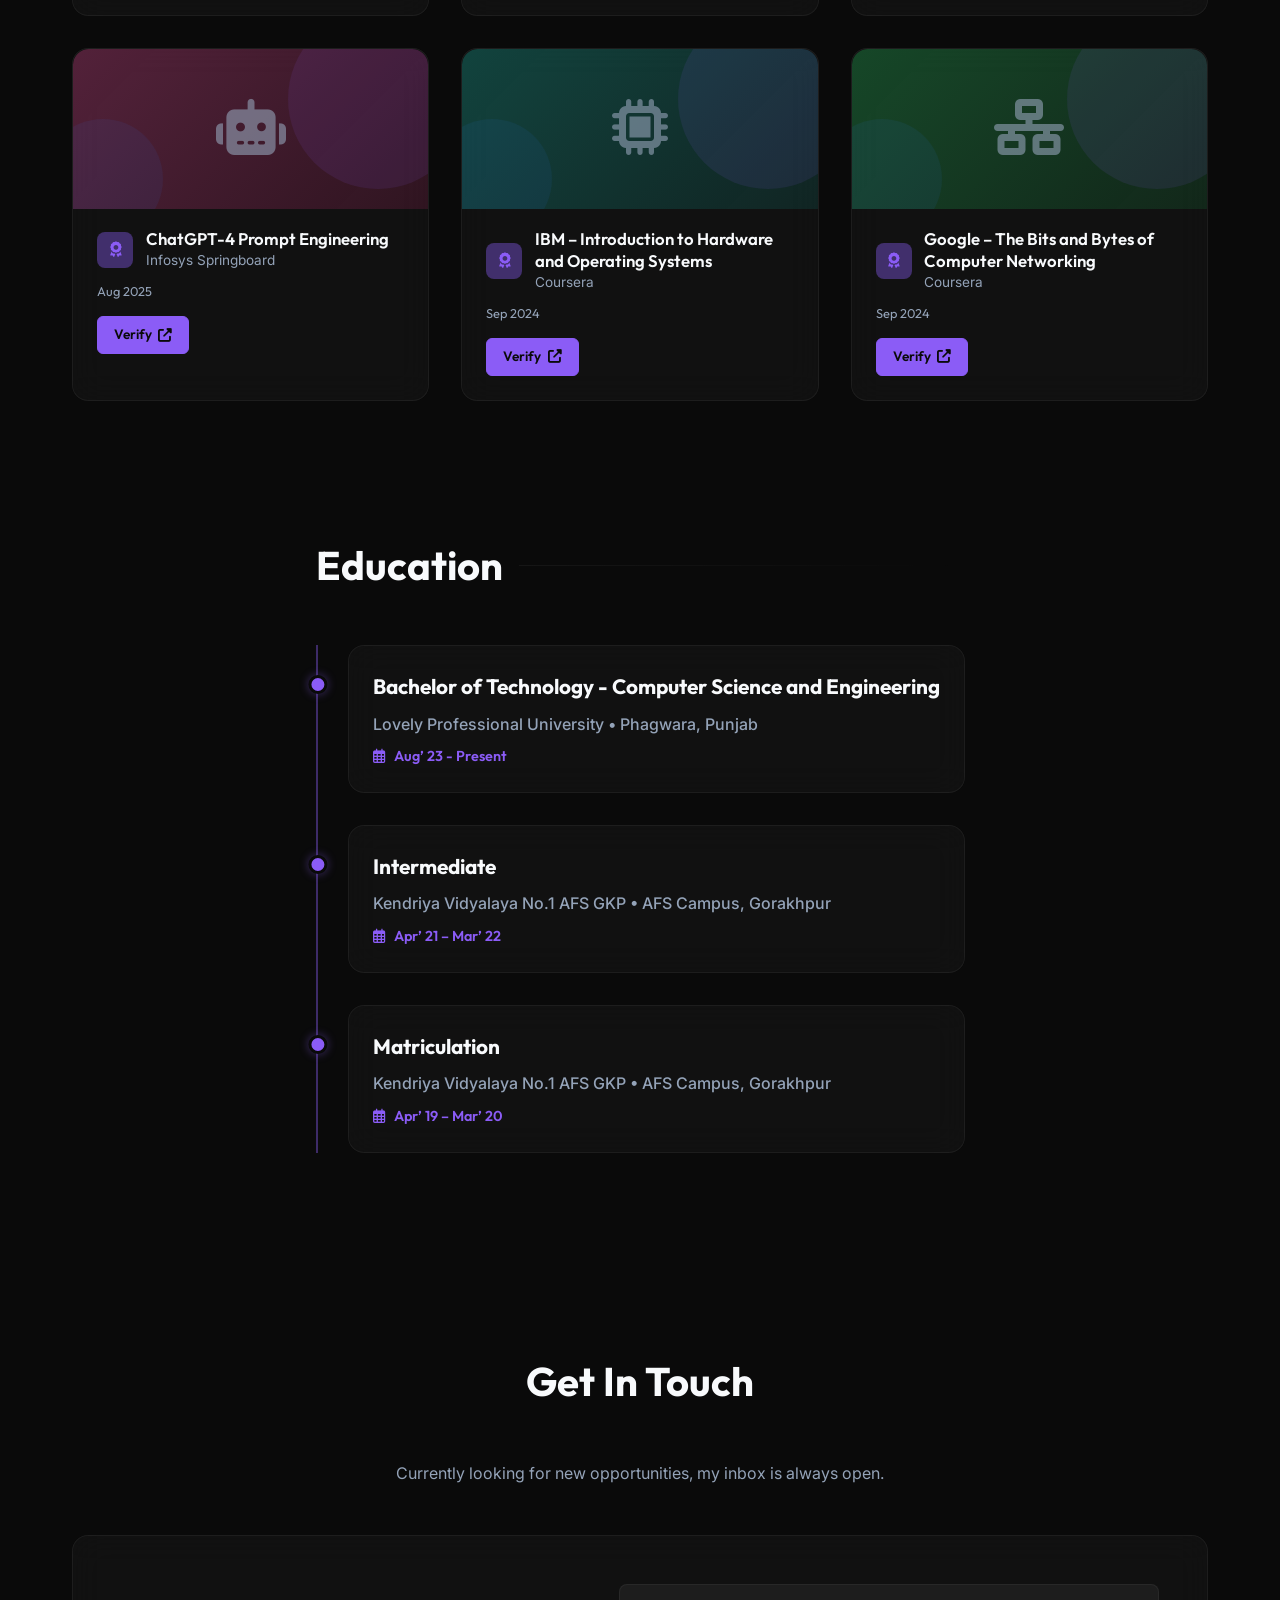
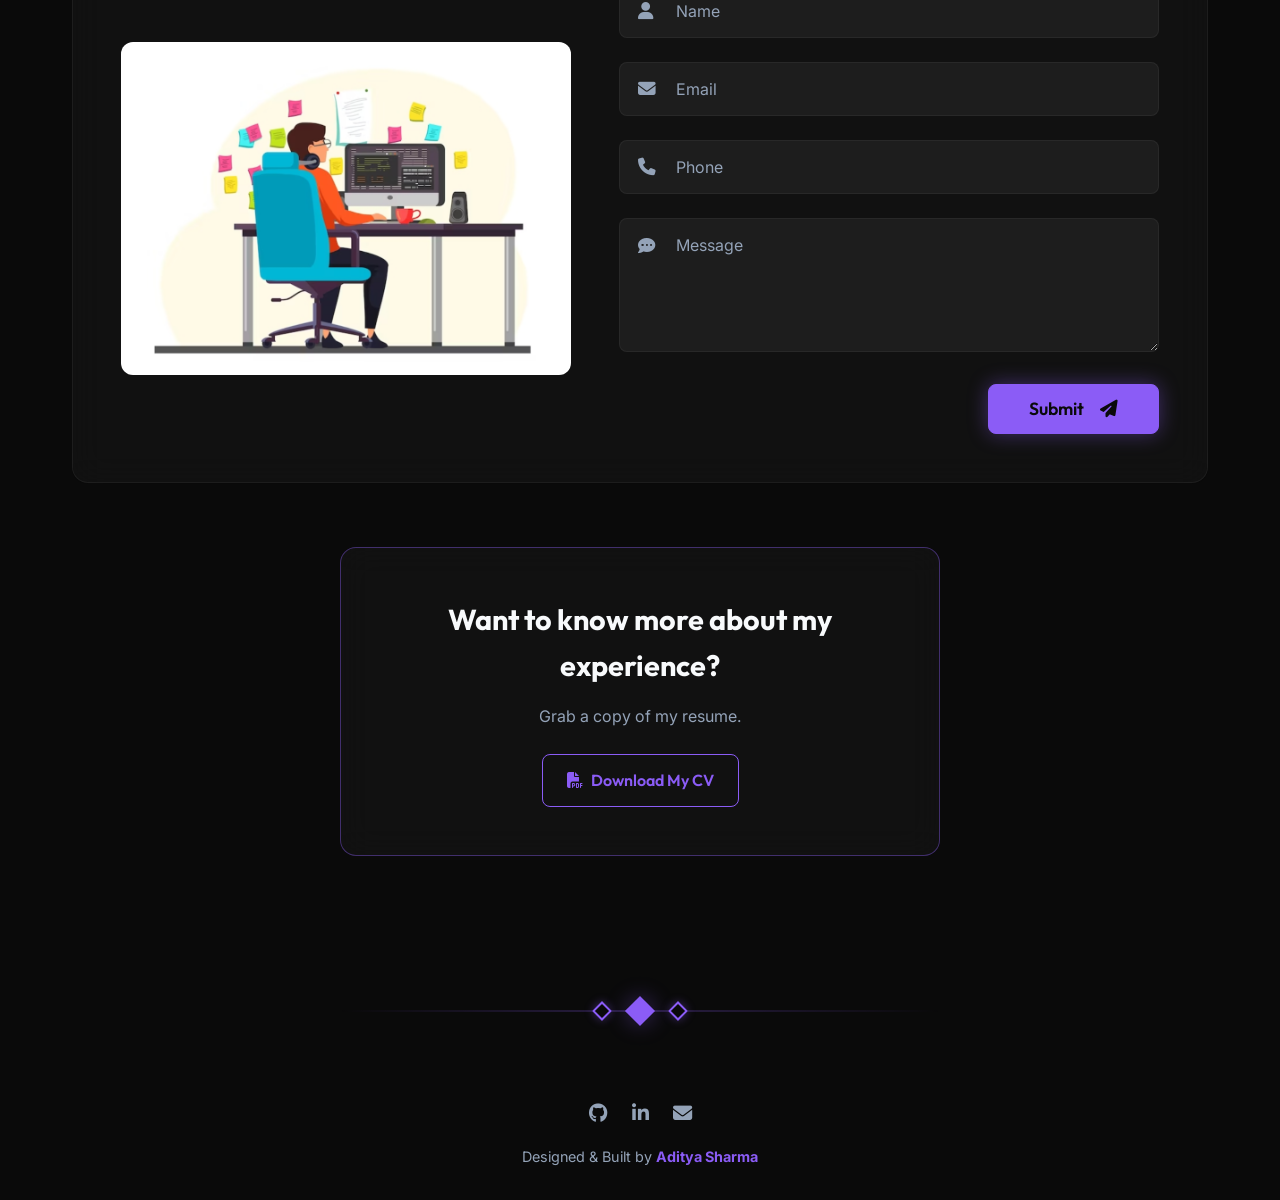
<file: Aditya Portfolio/index.html>
<!DOCTYPE html>
<html lang="en">

<head>
    <meta charset="UTF-8">
    <meta name="viewport" content="width=device-width, initial-scale=1.0">
    <title>Aditya Sharma | Full Stack Developer</title>
    <meta name="description"
        content="Portfolio of Aditya Sharma, Full Stack Developer from Lovely Professional University.">
    <link
        href="https://fonts.googleapis.com/css2?family=Outfit:wght@300;400;600;800&family=Playfair+Display:ital,wght@0,400;0,600;0,700;1,400;1,600;1,700&family=Inter:wght@400;500;700&display=swap"
        rel="stylesheet">
    <link rel="stylesheet" href="https://cdnjs.cloudflare.com/ajax/libs/font-awesome/6.4.0/css/all.min.css">
    <link rel="stylesheet" href="style.css?v=2.9">
</head>

<body>
    <!-- Scroll Progress Bar -->
    <div class="scroll-progress" id="scrollProgress"></div>

    <!-- Custom Cursor -->
    <div class="cursor-dot" id="cursorDot"></div>
    <div class="cursor-ring" id="cursorRing"></div>

    <div class="bg-animation">
        <div class="blob blob-1"></div>
        <div class="blob blob-2"></div>
        <div class="blob blob-3"></div>
    </div>

    <!-- Floating Particles -->
    <canvas id="particleCanvas"></canvas>

    <!-- Navigation -->
    <nav class="navbar">
        <div class="container nav-container">
            <a href="#" class="logo">Aditya Sharma<span>.</span></a>
            <ul class="nav-links">
                <li><a href="#home">Home</a></li>
                <li><a href="#about">About</a></li>
                <li><a href="#projects">Projects</a></li>
                <li><a href="#certificates">Certificates</a></li>
                <li><a href="#education">Education</a></li>

                <li class="nav-socials">
                    <a href="https://github.com/adityasharma67" target="_blank" aria-label="GitHub"><i
                            class="fab fa-github"></i></a>
                    <a href="https://www.linkedin.com/in/aditya-sharma55/" target="_blank" aria-label="LinkedIn"><i
                            class="fab fa-linkedin-in"></i></a>
                    <a href="https://mail.google.com/mail/?view=cm&fs=1&to=adityasharma89000@gmail.com" target="_blank"
                        aria-label="Email"><i class="fas fa-envelope"></i></a>
                </li>
                <li class="theme-switcher">
                    <button class="theme-btn active" data-theme="default" aria-label="Default Theme"></button>
                    <button class="theme-btn" data-theme="ocean" aria-label="Ocean Theme"></button>
                    <button class="theme-btn" data-theme="light" aria-label="Light Theme"></button>
                </li>
                <li><a href="https://mail.google.com/mail/?view=cm&fs=1&to=adityasharma89000@gmail.com" target="_blank"
                        class="btn-sm">Contact Me</a></li>
            </ul>
            <div class="hamburger"><i class="fas fa-bars"></i></div>
        </div>
    </nav>

    <!-- Hero Section -->
    <section id="home" class="hero section new-hero">
        <div class="background-marquee">
            <div class="marquee-content">
                <span>FULL STACK DEVELOPER &bull; PROBLEM SOLVER &bull; TECH EXPLORER &bull; FRONTEND ENTHUSIAST &bull;
                </span>
                <span>FULL STACK DEVELOPER &bull; PROBLEM SOLVER &bull; TECH EXPLORER &bull; FRONTEND ENTHUSIAST &bull;
                </span>
                <span>FULL STACK DEVELOPER &bull; PROBLEM SOLVER &bull; TECH EXPLORER &bull; FRONTEND ENTHUSIAST &bull;
                </span>
            </div>
        </div>
        <div class="container hero-container-new">
            <div class="hero-content-new reveal">
                <div class="hero-main-flex-new">
                    <div class="hero-name-wrapper">
                        <div class="hero-greeting-new">
                            <!-- <span class="initial"><span class="dot">.</span></span> -->
                            <span class="hey">HEY, I AM</span>
                        </div>
                        <h1 class="hero-name-new">
                            <span class="first-name">Aditya</span>
                            <span class="last-name">Sharma</span>
                        </h1>
                    </div>

                    <div class="hero-details-new">
                        <h2 class="hero-role-new">-FULL STACK DEVELOPER</h2>

                        <p class="hero-summary-new">
                            Crafts clean, intuitive user interfaces and engineers high-performance, scalable web
                            applications using modern frontend and backend technologies. With a strong foundation in
                            DevOps and cloud platforms, streamlines development-to-deployment workflows to ensure
                            reliability, efficiency, and seamless user experiences at scale.</p>
                        <div class="hero-cta-new">
                            <a href="#projects" class="btn-new solid">View Projects <i
                                    class="fas fa-arrow-right"></i></a>
                            <a href="#contact" class="btn-new outline">Let's Connect <i
                                    class="fas fa-arrow-right"></i></a>
                        </div>
                    </div>
                </div>
            </div>
        </div>
    </section>

    <!-- About Section -->
    <section id="about" class="about section new-about">
        <div class="container">
            <div class="about-grid-new">
                <div class="about-image-new reveal">
                    <div class="image-wrapper-new">
                        <img src="assets/Aditya Image.jpeg" alt="Aditya Sharma" class="about-profile-img">
                    </div>
                </div>
                <div class="about-text-new reveal-right">
                    <div class="section-subtitle-new-wrapper">
                        <span class="subtitle-line"></span>
                        <p class="section-subtitle-new">ABOUT ME</p>
                    </div>
                    <h2 class="about-heading-new">Building With<br>Purpose</h2>

                    <div class="about-paragraphs">
                        <p>
                            A full-stack developer from Lovely Professional University passionate about building on the
                            web. What began as
                            college curiosity exploring, experimenting, breaking, and learning has grown into meaningful
                            work focused on creating impactful digital experiences.

                            Enjoys transforming ideas into real, usable products with an emphasis on clean, thoughtful,
                            and well-designed interfaces. Primarily works with React, Node.js, and modern full-stack
                            technologies, continuously improving through hands-on projects, experimentation, and
                            iteration.

                            Beyond coding, actively interested in open-source, freelancing, and design. Development is
                            approached as a way to solve problems, think creatively, and improve a little every day.
                        </p>
                    </div>

                </div>
            </div>

            <div class="skill-boxes inline-skills" style="margin-top: 3rem;">
                <div class="skill-box glass">
                    <div class="skill-box-icon"><i class="fas fa-code"></i></div>
                    <h4>Languages</h4>
                    <ul class="skills-list">
                        <li><i class="fab fa-python"></i> Python</li>
                        <li><i class="fab fa-js"></i> JavaScript</li>
                        <li><i class="fas fa-code"></i> C++</li>
                        <li><i class="fab fa-php"></i> PHP</li>
                    </ul>
                </div>
                <div class="skill-box glass">
                    <div class="skill-box-icon"><i class="fas fa-layer-group"></i></div>
                    <h4>Frontend</h4>
                    <ul class="skills-list">
                        <li><i class="fab fa-react"></i> React</li>
                        <li><i class="fas fa-palette"></i> Tailwind CSS</li>
                        <li><i class="fab fa-html5"></i> HTML/CSS</li>
                    </ul>
                </div>
                <div class="skill-box glass">
                    <div class="skill-box-icon"><i class="fas fa-server"></i></div>
                    <h4>Backend</h4>
                    <ul class="skills-list">
                        <li><i class="fab fa-node-js"></i> Node.js</li>
                        <li><i class="fas fa-route"></i> Express</li>
                        <li><i class="fas fa-exchange-alt"></i> REST APIs</li>
                        <li><i class="fas fa-flask"></i> Flask</li>
                    </ul>
                </div>
                <div class="skill-box glass">
                    <div class="skill-box-icon"><i class="fas fa-database"></i></div>
                    <h4>Database</h4>
                    <ul class="skills-list">
                        <li><i class="fas fa-database"></i> MongoDB</li>
                        <li><i class="fas fa-database"></i> PostgreSQL</li>
                        <li><i class="fas fa-database"></i> Redis</li>
                        <li><i class="fas fa-database"></i> MySQL</li>
                    </ul>
                </div>
                <div class="skill-box glass">
                    <div class="skill-box-icon"><i class="fas fa-tools"></i></div>
                    <h4>DevOps/Tools</h4>
                    <ul class="skills-list">
                        <li><i class="fab fa-git-alt"></i> Git</li>
                        <li><i class="fab fa-docker"></i> Docker</li>
                        <li><i class="fab fa-aws"></i> AWS</li>
                        <li><i class="fab fa-linux"></i> Linux</li>
                        <li><i class="fas fa-clipboard-check"></i> Postman</li>
                    </ul>
                </div>
            </div>
        </div>
    </section>
    <!-- Projects Section -->
    <section id="projects" class="projects section">
        <div class="container">
            <h2 class="section-title reveal">MY <span class="accent-text">PROJECTS</span></h2>

            <!-- Project 1: Acefash -->
            <div class="featured-project reveal glass">
                <div class="featured-project-image">
                    <img src="assets/project-acefash.png" alt="Acefash E-commerce Website">
                    <div class="featured-project-links">
                        <a href="https://github.com/adityasharma67/acefash" target="_blank"><i
                                class="fab fa-github"></i> GitHub</a>
                        <a href="https://acefash.onrender.com" target="_blank"><i class="fas fa-external-link-alt"></i>
                            Live Demo</a>
                    </div>
                </div>
                <div class="featured-project-details">
                    <p class="featured-label">Featured Project</p>
                    <h3 class="featured-title">Acefash</h3>
                    <div class="featured-section">
                        <h4>DESCRIPTION</h4>
                        <p>A responsive static e-commerce website featuring stylish product pages, structured category
                            sections, and visually engaging homepage banners. Built with reusable styling components for
                            a uniform and polished UI design across all pages.</p>
                    </div>
                    <div class="featured-section">
                        <h4>ROLE, CHALLENGES & OUTCOMES</h4>
                        <ul>
                            <li><strong>Role:</strong> Designed and developed the complete frontend, focusing on clean
                                layouts and a premium shopping experience.</li>
                            <li><strong>Challenges:</strong> Creating a consistent design system with reusable CSS
                                components across multiple product pages.</li>
                            <li><strong>Outcomes:</strong> Delivered a fully responsive, visually engaging storefront
                                with structured navigation and polished UI.</li>
                        </ul>
                    </div>
                    <ul class="featured-tech">
                        <li>HTML5</li>
                        <li>CSS3</li>
                    </ul>
                </div>
            </div>

            <!-- Project 2: Community Garden Platform -->
            <div class="featured-project featured-project-reverse reveal glass">
                <div class="featured-project-image">
                    <img src="assets/project-garden.png" alt="Community Garden Platform">
                    <div class="featured-project-links">
                        <a href="https://github.com/adityasharma67/Community-Garden-Platform-Website" target="_blank"><i
                                class="fab fa-github"></i> GitHub</a>
                        <a href="https://community-garden-platform-website.onrender.com" target="_blank"><i
                                class="fas fa-external-link-alt"></i> Live Demo</a>
                    </div>
                </div>
                <div class="featured-project-details">
                    <p class="featured-label">Featured Project</p>
                    <h3 class="featured-title">Community Garden Platform</h3>
                    <div class="featured-section">
                        <h4>DESCRIPTION</h4>
                        <p>A web platform enabling community members to coordinate gardening activities and manage
                            shared resources. Built with server-side functionality to ensure efficient data processing
                            and smooth collaborative interactions.</p>
                    </div>
                    <div class="featured-section">
                        <h4>ROLE, CHALLENGES & OUTCOMES</h4>
                        <ul>
                            <li><strong>Role:</strong> Developed the full-stack application with server-side logic using
                                PHP and MySQL database architecture.</li>
                            <li><strong>Challenges:</strong> Designing an intuitive system for resource sharing and
                                activity coordination among community members.</li>
                            <li><strong>Outcomes:</strong> Delivered a functional platform enabling seamless garden plot
                                management and member coordination.</li>
                        </ul>
                    </div>
                    <ul class="featured-tech">
                        <li>PHP</li>
                        <li>MySQL</li>
                    </ul>
                </div>
            </div>

            <!-- Project 3: Smart Irrigation Platform -->
            <div class="featured-project reveal glass">
                <div class="featured-project-image">
                    <img src="assets/project-irrigation.png" alt="Smart Irrigation Platform">
                    <div class="featured-project-links">
                        <a href="https://github.com/adityasharma67/Smart-Irrigation-Platform" target="_blank"><i
                                class="fab fa-github"></i> GitHub</a>
                        <a href="https://smart-irrigation-platform-3.onrender.com" target="_blank"><i
                                class="fas fa-external-link-alt"></i> Live Demo</a>
                    </div>
                </div>
                <div class="featured-project-details">
                    <p class="featured-label">Featured Project</p>
                    <h3 class="featured-title">Smart Irrigation Platform</h3>
                    <div class="featured-section">
                        <h4>DESCRIPTION</h4>
                        <p>An integrated full-stack platform connecting farmers and service providers with secure
                            authentication and proposal workflows. Designed with a scalable architecture featuring
                            robust validation for future IoT sensor integration.</p>
                    </div>
                    <div class="featured-section">
                        <h4>ROLE, CHALLENGES & OUTCOMES</h4>
                        <ul>
                            <li><strong>Role:</strong> Architected the full-stack application with React frontend,
                                Node.js backend, and MongoDB database.</li>
                            <li><strong>Challenges:</strong> Engineered secure multi-role access protocols for farmers,
                                proposers, and administrators.</li>
                            <li><strong>Outcomes:</strong> Achieved a scalable platform with streamlined proposal
                                workflows and improved end-to-end reliability.</li>
                        </ul>
                    </div>
                    <ul class="featured-tech">
                        <li>React</li>
                        <li>Node.js</li>
                        <li>MongoDB</li>
                        <li>Tailwind</li>
                    </ul>
                </div>
            </div>

        </div>
    </section>

    <!-- Certificates Section -->
    <section id="certificates" class="certificates section">
        <div class="container">
            <h2 class="section-title reveal">Certificates & Achievements</h2>
            <div class="cert-grid">

                <div class="cert-card reveal glass">
                    <div class="cert-thumbnail">
                        <div class="cert-thumb-icon"><i class="fas fa-project-diagram"></i></div>
                    </div>
                    <div class="cert-body">
                        <div class="cert-body-left">
                            <div class="cert-icon"><i class="fas fa-award"></i></div>
                            <div>
                                <h3 class="cert-name">Social Networks</h3>
                                <p class="cert-issuer">NPTEL</p>
                            </div>
                        </div>
                        <p class="cert-date">Nov 2025</p>
                        <a href="https://drive.google.com/file/d/1fwI1l75XkRlVHmZgSlvkv1skvRMr7EWS/view" target="_blank"
                            class="cert-verify-btn">Verify <i class="fas fa-external-link-alt"></i></a>
                    </div>
                </div>

                <div class="cert-card reveal glass">
                    <div class="cert-thumbnail cert-thumb-blue">
                        <div class="cert-thumb-icon"><i class="fab fa-python"></i></div>
                    </div>
                    <div class="cert-body">
                        <div class="cert-body-left">
                            <div class="cert-icon"><i class="fas fa-award"></i></div>
                            <div>
                                <h3 class="cert-name">Certificate of Merit – Python Dynamics</h3>
                                <p class="cert-issuer">Lovely Professional University</p>
                            </div>
                        </div>
                        <p class="cert-date">Jul 2025</p>
                        <a href="https://drive.google.com/file/d/1BeNMNYB8-lC0ut_VDFX4f12DJXw4lIEw/view" target="_blank"
                            class="cert-verify-btn">Verify <i class="fas fa-external-link-alt"></i></a>
                    </div>
                </div>

                <div class="cert-card reveal glass">
                    <div class="cert-thumbnail cert-thumb-orange">
                        <div class="cert-thumb-icon"><i class="fas fa-certificate"></i></div>
                    </div>
                    <div class="cert-body">
                        <div class="cert-body-left">
                            <div class="cert-icon"><i class="fas fa-award"></i></div>
                            <div>
                                <h3 class="cert-name">Build Generative AI Apps & Solutions with No-Code Tools</h3>
                                <p class="cert-issuer">Udemy</p>
                            </div>
                        </div>
                        <p class="cert-date">Aug 2025</p>
                        <a href="https://www.udemy.com/certificate/UC-db3e27b7-7055-4b2b-a250-daedbdc628a6/"
                            target="_blank" class="cert-verify-btn">Verify <i class="fas fa-external-link-alt"></i></a>
                    </div>
                </div>

                <div class="cert-card reveal glass">
                    <div class="cert-thumbnail cert-thumb-pink">
                        <div class="cert-thumb-icon"><i class="fas fa-robot"></i></div>
                    </div>
                    <div class="cert-body">
                        <div class="cert-body-left">
                            <div class="cert-icon"><i class="fas fa-award"></i></div>
                            <div>
                                <h3 class="cert-name">ChatGPT-4 Prompt Engineering</h3>
                                <p class="cert-issuer">Infosys Springboard</p>
                            </div>
                        </div>
                        <p class="cert-date">Aug 2025</p>
                        <a href="https://drive.google.com/file/d/11tnCA9EO9vOL2Qx45eL-68l-1IED0by_/view" target="_blank"
                            class="cert-verify-btn">Verify <i class="fas fa-external-link-alt"></i></a>
                    </div>
                </div>

                <div class="cert-card reveal glass">
                    <div class="cert-thumbnail cert-thumb-teal">
                        <div class="cert-thumb-icon"><i class="fas fa-microchip"></i></div>
                    </div>
                    <div class="cert-body">
                        <div class="cert-body-left">
                            <div class="cert-icon"><i class="fas fa-award"></i></div>
                            <div>
                                <h3 class="cert-name">IBM – Introduction to Hardware and Operating Systems</h3>
                                <p class="cert-issuer">Coursera</p>
                            </div>
                        </div>
                        <p class="cert-date">Sep 2024</p>
                        <a href="https://www.coursera.org/account/accomplishments/verify/DN23VN0G7XPC" target="_blank"
                            class="cert-verify-btn">Verify <i class="fas fa-external-link-alt"></i></a>
                    </div>
                </div>

                <div class="cert-card reveal glass">
                    <div class="cert-thumbnail cert-thumb-green">
                        <div class="cert-thumb-icon"><i class="fas fa-network-wired"></i></div>
                    </div>
                    <div class="cert-body">
                        <div class="cert-body-left">
                            <div class="cert-icon"><i class="fas fa-award"></i></div>
                            <div>
                                <h3 class="cert-name">Google – The Bits and Bytes of Computer Networking</h3>
                                <p class="cert-issuer">Coursera</p>
                            </div>
                        </div>
                        <p class="cert-date">Sep 2024</p>
                        <a href="https://www.coursera.org/account/accomplishments/verify/BEORUEQXVBKU" target="_blank"
                            class="cert-verify-btn">Verify <i class="fas fa-external-link-alt"></i></a>
                    </div>
                </div>

            </div>
        </div>
    </section>

    <!-- Education Section -->
    <section id="education" class="education section">
        <div class="container">
            <h2 class="section-title reveal">Education</h2>
            <div class="education-timeline">

                <div class="timeline-item reveal glass">
                    <div class="timeline-dot"></div>
                    <div class="timeline-content">
                        <h3 class="timeline-degree">Bachelor of Technology - Computer Science and Engineering</h3>
                        <p class="timeline-institution">Lovely Professional University &bull; Phagwara, Punjab</p>
                        <p class="timeline-date"><i class="far fa-calendar-alt"></i> Aug’ 23 - Present</p>
                    </div>
                </div>

                <div class="timeline-item reveal glass">
                    <div class="timeline-dot"></div>
                    <div class="timeline-content">
                        <h3 class="timeline-degree">Intermediate</h3>
                        <p class="timeline-institution">Kendriya Vidyalaya No.1 AFS GKP &bull; AFS Campus, Gorakhpur</p>
                        <p class="timeline-date"><i class="far fa-calendar-alt"></i> Apr’ 21 – Mar’ 22</p>
                    </div>
                </div>

                <div class="timeline-item reveal glass">
                    <div class="timeline-dot"></div>
                    <div class="timeline-content">
                        <h3 class="timeline-degree">Matriculation</h3>
                        <p class="timeline-institution">Kendriya Vidyalaya No.1 AFS GKP &bull; AFS Campus, Gorakhpur</p>
                        <p class="timeline-date"><i class="far fa-calendar-alt"></i> Apr’ 19 – Mar’ 20</p>
                    </div>
                </div>

            </div>
        </div>
    </section>

    <!-- Contact & Download CV -->
    <section id="contact" class="contact section">
        <div class="container reveal">
            <h2 class="section-title">Get In Touch</h2>
            <p class="contact-text">Currently looking for new opportunities, my inbox is always open.</p>

            <div class="contact-grid glass reveal">
                <div class="contact-illustration">
                    <img src="assets/contact.png" alt="Contact Support Illustration" class="illustration-img">
                </div>

                <div class="contact-form-container">
                    <form class="contact-form" action="https://formsubmit.co/adityasharma89000@gmail.com" method="POST">
                        <input type="hidden" name="_captcha" value="false">
                        <input type="hidden" name="_subject" value="New Portfolio Contact Submission!">
                        <div class="form-group">
                            <i class="fas fa-user form-icon"></i>
                            <input type="text" name="name" class="form-control" placeholder="Name" required>
                        </div>
                        <div class="form-group">
                            <i class="fas fa-envelope form-icon"></i>
                            <input type="email" name="email" class="form-control" placeholder="Email" required>
                        </div>
                        <div class="form-group">
                            <i class="fas fa-phone form-icon"></i>
                            <input type="tel" name="phone" class="form-control" placeholder="Phone">
                        </div>
                        <div class="form-group align-top">
                            <i class="fas fa-comment-dots form-icon"></i>
                            <textarea name="message" class="form-control" placeholder="Message" rows="5"
                                required></textarea>
                        </div>
                        <button type="submit" class="btn btn-primary submit-btn">Submit <i class="fas fa-paper-plane"
                                style="margin-left: 8px;"></i></button>
                    </form>
                </div>
            </div>

            <div class="cv-highlight-box glass reveal" style="margin: 4rem auto 0;">
                <h3>Want to know more about my experience?</h3>
                <p>Grab a copy of my resume.</p>
                <a href="assets/Aditya sharma cv.pdf" download class="btn btn-outline cv-pulse">
                    <i class="fas fa-file-pdf"></i> Download My CV
                </a>
            </div>
        </div>
    </section>

    <!-- Creative Section Divider -->
    <div class="container reveal">
        <div class="creative-divider">
            <div class="diamond"></div>
            <div class="diamond"></div>
            <div class="diamond"></div>
        </div>
    </div>

    <!-- Back to Top -->
    <button class="back-to-top" id="backToTop" aria-label="Back to top">
        <i class="fas fa-arrow-up"></i>
    </button>

    <!-- Footer -->
    <footer>
        <div class="container">
            <div class="social-links">
                <a href="https://github.com/adityasharma67" target="_blank" aria-label="GitHub"><i
                        class="fab fa-github"></i></a>
                <a href="https://www.linkedin.com/in/aditya-sharma55/" target="_blank" aria-label="LinkedIn"><i
                        class="fab fa-linkedin-in"></i></a>
                <a href="https://mail.google.com/mail/?view=cm&fs=1&to=adityasharma89000@gmail.com" target="_blank"
                    aria-label="Email"><i class="fas fa-envelope"></i></a>
            </div>
            <p class="footer-text">Designed & Built by <strong>Aditya Sharma</strong></p>
        </div>
    </footer>

    <script src="script.js"></script>
</body>

</html>
</file>
<file: style.css>
:root {
    --bg-main: #0a0a0a;
    --bg-secondary: #111111;
    --accent: #8b5cf6;
    --accent-glow: rgba(139, 92, 246, 0.4);
    --text-primary: #f8fafc;
    --text-secondary: #94a3b8;
    --glass-bg: rgba(255, 255, 255, 0.03);
    --glass-border: rgba(255, 255, 255, 0.05);
    --nav-bg: rgba(10, 10, 10, 0.8);
    --font-heading: 'Outfit', sans-serif;
    --font-body: 'Inter', sans-serif;
    --transition: all 0.3s cubic-bezier(0.25, 0.8, 0.25, 1);
}

[data-theme="ocean"] {
    --bg-main: #0f172a;
    --bg-secondary: #1e293b;
    --accent: #3b82f6;
    --accent-glow: rgba(59, 130, 246, 0.4);
    --text-primary: #f8fafc;
    --text-secondary: #cbd5e1;
    --nav-bg: rgba(15, 23, 42, 0.8);
}

[data-theme="light"] {
    --bg-main: #f8fafc;
    --bg-secondary: #ffffff;
    --accent: #6d28d9;
    --accent-glow: rgba(109, 40, 217, 0.2);
    --text-primary: #0f172a;
    --text-secondary: #475569;
    --glass-bg: rgba(255, 255, 255, 0.7);
    --glass-border: rgba(0, 0, 0, 0.1);
    --nav-bg: rgba(248, 250, 252, 0.85);
}

* {
    margin: 0;
    padding: 0;
    box-sizing: border-box;
}

html {
    scroll-behavior: smooth;
}

body {
    font-family: var(--font-body);
    background-color: var(--bg-main);
    color: var(--text-primary);
    line-height: 1.6;
    overflow-x: hidden;
}

/* Background animated blobs */
.bg-animation {
    position: fixed;
    top: 0;
    left: 0;
    width: 100vw;
    height: 100vh;
    z-index: -1;
    pointer-events: none;
}

.blob {
    position: absolute;
    filter: blur(80px);
    border-radius: 50%;
    opacity: 0.4;
    animation: float 20s infinite ease-in-out;
}

.blob-1 {
    top: -10%;
    left: -10%;
    width: 50vw;
    height: 50vw;
    background: radial-gradient(circle, var(--accent) 0%, transparent 70%);
}

.blob-2 {
    bottom: -10%;
    right: -10%;
    width: 40vw;
    height: 40vw;
    background: radial-gradient(circle, #3b82f6 0%, transparent 70%);
    animation-delay: -5s;
}

.blob-3 {
    top: 40%;
    left: 40%;
    width: 30vw;
    height: 30vw;
    background: radial-gradient(circle, #ec4899 0%, transparent 70%);
    animation-delay: -10s;
    opacity: 0.2;
}

@keyframes float {

    0%,
    100% {
        transform: translate(0, 0) scale(1);
    }

    50% {
        transform: translate(10%, -10%) scale(1.1);
    }
}

.container {
    max-width: 1200px;
    margin: 0 auto;
    padding: 0 2rem;
}

.section {
    padding: 100px 0;
    min-height: 100vh;
    display: flex;
    flex-direction: column;
    justify-content: center;
}

.section-title {
    font-family: var(--font-heading);
    font-size: 2.5rem;
    margin-bottom: 3rem;
    display: flex;
    align-items: center;
    gap: 1rem;
}

.section-title::after {
    content: "";
    height: 1px;
    flex-grow: 1;
    background: linear-gradient(90deg, var(--glass-border), transparent);
}

.glass {
    background: var(--glass-bg);
    backdrop-filter: blur(16px);
    border: 1px solid var(--glass-border);
    border-radius: 16px;
}

.btn {
    display: inline-flex;
    align-items: center;
    gap: 0.5rem;
    padding: 0.8rem 1.5rem;
    border-radius: 8px;
    font-family: var(--font-heading);
    font-weight: 600;
    text-decoration: none;
    transition: all 0.4s cubic-bezier(0.175, 0.885, 0.32, 1.275);
    cursor: pointer;
}

.btn-primary {
    background: var(--accent);
    color: var(--bg-main);
    border: 1px solid var(--accent);
    box-shadow: 0 0 20px var(--accent-glow);
}

.btn-primary:hover {
    background: transparent;
    color: var(--accent);
    transform: translateY(-3px) scale(1.05);
    box-shadow: 0 10px 20px var(--accent-glow);
}

.btn-outline {
    background: transparent;
    color: var(--accent);
    border: 1px solid var(--accent);
}

.btn-outline:hover {
    background: var(--accent-glow);
    transform: translateY(-3px) scale(1.05);
    box-shadow: 0 10px 20px var(--accent-glow);
}

.btn-sm {
    padding: 0.5rem 1rem;
    border: 1px solid var(--accent);
    color: var(--accent);
    border-radius: 4px;
    text-decoration: none;
    transition: var(--transition);
}

.btn-sm:hover {
    background: var(--accent);
    color: var(--bg-main);
    transform: translateY(-2px);
    box-shadow: 0 5px 15px var(--accent-glow);
}

/* Navbar */
.navbar {
    position: fixed;
    top: 0;
    width: 100%;
    height: 80px;
    z-index: 100;
    transition: var(--transition);
    background: var(--nav-bg);
    backdrop-filter: blur(10px);
}

.navbar.scrolled {
    height: 70px;
    border-bottom: 1px solid var(--glass-border);
}

.nav-container {
    display: flex;
    justify-content: space-between;
    align-items: center;
    height: 100%;
}

.logo {
    font-family: var(--font-heading);
    font-size: 1.8rem;
    font-weight: 800;
    color: var(--text-primary);
    text-decoration: none;
}

.logo span {
    color: var(--accent);
}

.nav-links {
    display: flex;
    list-style: none;
    gap: 2rem;
    align-items: center;
}

.nav-links a:not(.btn-sm) {
    color: var(--text-primary);
    text-decoration: none;
    transition: var(--transition);
    font-family: var(--font-heading);
    position: relative;
}

.nav-links a:not(.btn-sm)::after {
    content: '';
    position: absolute;
    width: 0;
    height: 2px;
    bottom: -4px;
    left: 0;
    background-color: var(--accent);
    transition: width 0.3s ease;
}

.nav-links a:not(.btn-sm):hover::after {
    width: 100%;
}

.nav-links a:not(.btn-sm):hover {
    color: var(--accent);
}

/* Navbar Socials */
.nav-socials {
    display: flex;
    gap: 1.8rem;
    align-items: center;
    border-left: 1px solid var(--glass-border);
    padding-left: 1.5rem;
    margin-left: 1rem;
    margin-right: 0.5rem;
}

.nav-socials a {
    color: var(--text-primary);
    font-size: 1.2rem;
    transition: all 0.3s cubic-bezier(0.175, 0.885, 0.32, 1.275);
    text-decoration: none;
}

.nav-socials a:hover {
    color: var(--accent);
    transform: translateY(-3px) scale(1.1);
    filter: drop-shadow(0 0 5px var(--accent-glow));
}

/* Theme Switcher */
.theme-switcher {
    display: flex;
    gap: 0.5rem;
    margin-left: 1rem;
}

.theme-btn {
    width: 24px;
    height: 24px;
    border-radius: 50%;
    border: 2px solid transparent;
    cursor: pointer;
    transition: var(--transition);
}

.theme-btn[data-theme="default"] {
    background-color: #8b5cf6;
}

.theme-btn[data-theme="ocean"] {
    background-color: #3b82f6;
}

.theme-btn[data-theme="light"] {
    background-color: #f8fafc;
    border: 1px solid #cbd5e1;
}

.theme-btn.active {
    border-color: var(--text-primary);
    transform: scale(1.2);
}

.theme-btn:hover {
    transform: scale(1.1);
}

.hamburger {
    display: none;
    cursor: pointer;
    font-size: 1.5rem;
}

/* Hero */
.new-hero {
    min-height: 100vh;
    display: flex;
    align-items: center;
    position: relative;
    overflow: hidden;
    padding-top: 80px;
}

.background-marquee {
    position: absolute;
    top: 50%;
    left: 0;
    width: 100%;
    transform: translateY(-50%);
    overflow: hidden;
    white-space: nowrap;
    opacity: 0.04;
    z-index: 0;
    pointer-events: none;
}

.marquee-content {
    display: inline-block;
    animation: marquee 40s linear infinite;
}

.marquee-content span {
    font-size: 15vw;
    font-family: var(--font-heading);
    font-weight: 800;
    color: transparent;
    -webkit-text-stroke: 2px var(--text-primary);
    line-height: 1;
}

@keyframes marquee {
    0% {
        transform: translateX(0);
    }

    100% {
        transform: translateX(-50%);
    }
}

.hero-container-new {
    position: relative;
    z-index: 1;
    display: flex;
    flex-direction: column;
    justify-content: center;
    width: 100%;
}

.hero-content-new {
    max-width: 1000px;
}

.hero-greeting-new {
    display: flex;
    align-items: center;
    gap: 1rem;
    margin-bottom: 0;
}

.hero-greeting-new .initial {
    font-size: 2.5rem;
    font-family: 'Playfair Display', serif;
    color: var(--accent);
}

.hero-greeting-new .dot {
    color: var(--text-secondary);
}

.hero-greeting-new .hey {
    font-size: 1rem;
    letter-spacing: 3px;
    color: var(--accent);
    font-family: var(--font-heading);
    font-weight: 600;
}

.hero-main-flex-new {
    display: grid;
    grid-template-columns: 1.5fr 1fr;
    gap: 3rem;
    align-items: center;
    width: 100%;
}

.hero-name-new {
    display: flex;
    flex-direction: column;
    font-family: 'Playfair Display', Georgia, serif;
    font-size: 8rem;
    line-height: 0.95;
    color: var(--text-primary);
    margin-bottom: 0;
    flex: 1;
    gap: 0;
}

.hero-name-new .first-name {
    font-weight: 700;
    letter-spacing: -2px;
}

.hero-name-new .last-name {
    font-weight: 700;
    font-style: italic;
    color: var(--accent);
    align-self: flex-start;
    margin-left: 3.5rem;
    letter-spacing: -2px;
}

.hero-details-new {
    max-width: 500px;
    display: flex;
    flex-direction: column;
    justify-self: end;
    margin-left: auto;
}

.hero-role-new {
    font-family: var(--font-heading);
    font-size: 1.5rem;
    letter-spacing: 3px;
    color: var(--text-primary);
    margin-bottom: 1.5rem;
    font-weight: 700;
}

.hero-summary-new {
    font-family: var(--font-body);
    font-size: 1.15rem;
    font-weight: 400;
    color: var(--text-secondary);
    max-width: 600px;
    line-height: 1.8;
    letter-spacing: 0.3px;
    margin-bottom: 3rem;
    animation: fadeUpText 1.5s ease-out forwards;
    animation-delay: 0.5s;
    opacity: 0;
    transform: translateY(20px);
}

@keyframes fadeUpText {
    to {
        opacity: 1;
        transform: translateY(0);
    }
}

.hero-cta-new {
    display: flex;
    gap: 1.5rem;
}

.btn-new {
    display: inline-flex;
    align-items: center;
    justify-content: center;
    gap: 0.8rem;
    padding: 0.8rem 2rem;
    border-radius: 30px;
    font-family: var(--font-heading);
    font-size: 1rem;
    text-decoration: none;
    transition: all 0.3s ease;
    font-weight: 500;
}

.btn-new.solid {
    background-color: var(--accent);
    color: #ffffff;
    font-weight: 600;
    border: 2px solid transparent;
}

.btn-new.solid:hover {
    transform: translateY(-2px);
    box-shadow: 0 10px 20px var(--accent-glow);
}

.btn-new.outline {
    background-color: transparent;
    color: var(--text-primary);
    border: 2px solid var(--text-primary);
}

.btn-new.outline:hover {
    background-color: var(--text-primary);
    color: var(--bg-main);
    transform: translateY(-2px);
}

/* About Section New */
.new-about {
    padding: 8rem 0;
}

.about-grid-new {
    display: grid;
    grid-template-columns: 0.7fr 1.3fr;
    gap: 6rem;
    align-items: center;
}

.about-image-new {
    position: relative;
    padding-right: 20px;
    padding-bottom: 20px;
    max-width: 280px;
    margin: 0 auto;
    animation: profileFloat 6s ease-in-out infinite;
}

.image-wrapper-new {
    position: relative;
    border-radius: 12px;
    background: var(--glass-bg);
}

.about-image-new::before {
    content: '';
    position: absolute;
    inset: 0;
    border-radius: 12px;
    border: 2px solid var(--accent);
    transform: translate(20px, 20px);
    z-index: 0;
    transition: transform 0.4s ease;
}

.about-image-new:hover::before {
    transform: translate(15px, 15px);
}

.about-profile-img {
    position: relative;
    width: 100%;
    aspect-ratio: 4/5;
    object-fit: cover;
    border-radius: 12px;
    z-index: 2;
    filter: sepia(0.1) contrast(1.05);
}

.about-text-new {
    display: flex;
    flex-direction: column;
}

.section-subtitle-new-wrapper {
    display: flex;
    align-items: center;
    gap: 1.5rem;
    margin-bottom: 1.5rem;
}

.subtitle-line {
    width: 40px;
    height: 1px;
    background-color: var(--accent);
}

.section-subtitle-new {
    color: var(--accent);
    font-size: 0.85rem;
    letter-spacing: 3px;
    text-transform: uppercase;
    font-weight: 600;
}

.about-heading-new {
    font-family: 'Playfair Display', Georgia, serif;
    font-size: 4rem;
    line-height: 1.1;
    color: var(--text-primary);
    margin-bottom: 2.5rem;
    font-weight: 600;
}

.about-paragraphs {
    display: flex;
    flex-direction: column;
    gap: 1.5rem;
    color: var(--text-secondary);
    font-size: 1.05rem;
    line-height: 1.7;
}

.about-paragraphs strong {
    color: var(--text-primary);
}

.inline-skills {
    display: flex;
    flex-wrap: wrap;
    gap: 1.5rem;
    justify-content: center;
}

.inline-skills>.skill-box {
    width: calc((100% - 3rem) / 3);
}

/* Skill Boxes styling reused from old about section */
.skill-box {
    padding: 1.8rem 1.5rem;
    border-radius: 16px;
    text-align: center;
    transition: all 0.4s cubic-bezier(0.175, 0.885, 0.32, 1.275);
    position: relative;
    overflow: hidden;
    background: var(--glass-bg);
    border: 1px solid var(--glass-border);
}

.skill-box:hover {
    transform: translateY(-8px);
    border-color: var(--accent);
    box-shadow: 0 12px 35px var(--accent-glow);
}

.skill-box-icon {
    font-size: 2.2rem;
    color: var(--accent);
    margin-bottom: 0.8rem;
    transition: transform 0.4s ease;
}

@keyframes iconWobble {

    0%,
    100% {
        transform: scale(1.2) rotate(0deg);
    }

    25% {
        transform: scale(1.2) rotate(15deg);
    }

    75% {
        transform: scale(1.2) rotate(-15deg);
    }
}

.skill-box:hover .skill-box-icon {
    animation: iconWobble 0.6s ease-in-out infinite;
}

.skill-box h4 {
    font-family: var(--font-heading);
    font-size: 1.1rem;
    color: var(--accent);
    margin-bottom: 0.8rem;
}

.skill-box .skills-list {
    display: flex;
    flex-direction: column;
    gap: 0.5rem;
    margin-top: 0;
    list-style: none;
    padding: 0;
}

.skill-box .skills-list li {
    justify-content: center;
    font-size: 0.95rem;
    color: var(--text-primary);
    display: flex;
    align-items: center;
    gap: 10px;
}

/* =================== */
/* Featured Projects   */
/* =================== */
.accent-text {
    color: var(--accent);
}

.featured-project {
    display: grid;
    grid-template-columns: 1.1fr 1fr;
    gap: 0;
    margin-bottom: 3rem;
    overflow: hidden;
    transition: all 0.4s cubic-bezier(0.175, 0.885, 0.32, 1.275);
}

.featured-project:hover {
    transform: translateY(-5px);
    border-color: var(--accent);
    box-shadow: 0 15px 40px rgba(0, 0, 0, 0.3), 0 0 25px var(--accent-glow);
}

.featured-project-reverse {
    direction: rtl;
}

.featured-project-reverse>* {
    direction: ltr;
}

.featured-project-image {
    position: relative;
    overflow: hidden;
    min-height: 380px;
}

.featured-project-image img {
    width: 100%;
    height: 100%;
    object-fit: cover;
    transition: transform 0.6s ease;
}

.featured-project:hover .featured-project-image img {
    transform: scale(1.05);
}

.featured-project-links {
    position: absolute;
    top: 1rem;
    right: 1rem;
    display: flex;
    gap: 0.6rem;
    z-index: 2;
}

.featured-project-links a {
    display: inline-flex;
    align-items: center;
    gap: 0.4rem;
    padding: 0.4rem 0.8rem;
    border-radius: 6px;
    font-size: 0.8rem;
    font-family: var(--font-heading);
    font-weight: 500;
    text-decoration: none;
    color: #fff;
    background: rgba(0, 0, 0, 0.6);
    backdrop-filter: blur(8px);
    border: 1px solid rgba(255, 255, 255, 0.15);
    transition: all 0.3s ease;
}

.featured-project-links a:hover {
    background: var(--accent);
    border-color: var(--accent);
    transform: translateY(-2px);
    box-shadow: 0 4px 12px var(--accent-glow);
}

.featured-project-details {
    padding: 2rem 2.2rem;
    display: flex;
    flex-direction: column;
    justify-content: center;
    gap: 0.8rem;
}

.featured-label {
    color: var(--accent);
    font-family: var(--font-heading);
    font-weight: 600;
    font-size: 0.85rem;
    letter-spacing: 0.5px;
}

.featured-title {
    font-family: var(--font-heading);
    font-size: 1.8rem;
    font-weight: 800;
    color: var(--text-primary);
    line-height: 1.2;
    margin-bottom: 0.3rem;
}

.featured-section {
    margin-bottom: 0.3rem;
}

.featured-section h4 {
    font-family: var(--font-heading);
    font-size: 0.85rem;
    font-weight: 700;
    color: var(--text-primary);
    letter-spacing: 1px;
    margin-bottom: 0.5rem;
    text-transform: uppercase;
}

.featured-section p {
    color: var(--text-secondary);
    font-size: 0.9rem;
    line-height: 1.6;
}

.featured-section ul {
    list-style: none;
    padding: 0;
    display: flex;
    flex-direction: column;
    gap: 0.5rem;
}

.featured-section ul li {
    color: var(--text-secondary);
    font-size: 0.88rem;
    line-height: 1.5;
    padding-left: 1.2rem;
    position: relative;
}

.featured-section ul li::before {
    content: '•';
    position: absolute;
    left: 0;
    color: var(--accent);
    font-weight: bold;
}

.featured-section ul li strong {
    color: var(--text-primary);
}

.featured-tech {
    display: flex;
    flex-wrap: wrap;
    gap: 0.5rem;
    list-style: none;
    padding: 0;
    margin-top: 0.5rem;
}

.featured-tech li {
    padding: 0.3rem 0.8rem;
    background: var(--accent-glow);
    color: var(--accent);
    border-radius: 20px;
    font-size: 0.78rem;
    font-family: var(--font-heading);
    font-weight: 500;
    border: 1px solid rgba(139, 92, 246, 0.15);
}


.cert-grid {
    display: grid;
    grid-template-columns: repeat(3, 1fr);
    gap: 2rem;
}

/* =================== */
/* Certificate Cards   */
/* =================== */
.cert-card {
    display: flex;
    flex-direction: column;
    overflow: hidden;
    padding: 0;
    transition: all 0.4s cubic-bezier(0.175, 0.885, 0.32, 1.275);
}

.cert-card:hover {
    transform: translateY(-8px);
    border-color: var(--accent);
    box-shadow: 0 15px 35px rgba(0, 0, 0, 0.3), 0 0 20px var(--accent-glow);
}

.cert-thumbnail {
    width: 100%;
    height: 160px;
    background: linear-gradient(135deg, rgba(139, 92, 246, 0.3), rgba(59, 130, 246, 0.15));
    display: flex;
    align-items: center;
    justify-content: center;
    position: relative;
    overflow: hidden;
    border-radius: 16px 16px 0 0;
}

.cert-thumbnail::before {
    content: '';
    position: absolute;
    width: 180px;
    height: 180px;
    border-radius: 50%;
    background: rgba(139, 92, 246, 0.1);
    top: -40px;
    right: -40px;
}

.cert-thumbnail::after {
    content: '';
    position: absolute;
    width: 120px;
    height: 120px;
    border-radius: 50%;
    background: rgba(59, 130, 246, 0.08);
    bottom: -30px;
    left: -30px;
}

.cert-thumb-blue {
    background: linear-gradient(135deg, rgba(59, 130, 246, 0.3), rgba(99, 102, 241, 0.15));
}

.cert-thumb-orange {
    background: linear-gradient(135deg, rgba(249, 115, 22, 0.3), rgba(234, 88, 12, 0.15));
}

.cert-thumb-pink {
    background: linear-gradient(135deg, rgba(236, 72, 153, 0.3), rgba(219, 39, 119, 0.15));
}

.cert-thumb-teal {
    background: linear-gradient(135deg, rgba(20, 184, 166, 0.3), rgba(13, 148, 136, 0.15));
}

.cert-thumb-green {
    background: linear-gradient(135deg, rgba(34, 197, 94, 0.3), rgba(22, 163, 74, 0.15));
}

.cert-thumb-icon {
    font-size: 3.5rem;
    color: var(--text-secondary);
    opacity: 0.6;
    z-index: 1;
    transition: all 0.4s ease;
}

.cert-card:hover .cert-thumb-icon {
    transform: scale(1.15) rotate(5deg);
    opacity: 0.9;
    color: var(--accent);
}

.cert-body {
    padding: 1.2rem 1.5rem 1.5rem;
    display: flex;
    flex-direction: column;
    gap: 0.6rem;
    flex: 1;
}

.cert-body-left {
    display: flex;
    align-items: center;
    gap: 0.8rem;
}

.cert-icon {
    width: 36px;
    height: 36px;
    border-radius: 8px;
    background: var(--accent-glow);
    display: flex;
    align-items: center;
    justify-content: center;
    color: var(--accent);
    font-size: 0.95rem;
    flex-shrink: 0;
}

.cert-name {
    font-size: 1.05rem;
    font-family: var(--font-heading);
    font-weight: 600;
    line-height: 1.3;
    color: var(--text-primary);
}

.cert-issuer {
    color: var(--text-secondary);
    font-size: 0.85rem;
}

.cert-date {
    color: var(--text-secondary);
    font-size: 0.8rem;
    font-family: var(--font-heading);
}

.cert-verify-btn {
    display: inline-flex;
    align-items: center;
    gap: 0.4rem;
    padding: 0.45rem 1rem;
    border-radius: 6px;
    font-size: 0.85rem;
    font-family: var(--font-heading);
    font-weight: 600;
    text-decoration: none;
    background: var(--accent);
    color: var(--bg-main);
    border: 1px solid var(--accent);
    transition: all 0.3s ease;
    align-self: flex-start;
    margin-top: 0.3rem;
}

.cert-verify-btn:hover {
    background: transparent;
    color: var(--accent);
    transform: translateY(-2px);
    box-shadow: 0 0 12px var(--accent-glow);
}

/* Layout Adjustments */
#about {
    min-height: auto;
    padding-bottom: 2rem;
}

#education {
    min-height: auto;
    padding-top: 2rem;
    padding-bottom: 6rem;
}

/* Creative Divider */
.creative-divider {
    position: relative;
    display: flex;
    justify-content: center;
    align-items: center;
    gap: 1.5rem;
    padding: 2rem 0;
    margin: 1rem 0;
    width: 100%;
}

.creative-divider::before {
    content: '';
    position: absolute;
    width: 70%;
    max-width: 600px;
    height: 1px;
    background: linear-gradient(90deg, transparent, var(--accent), transparent);
    top: 50%;
    transform: translateY(-50%);
    opacity: 0.5;
}

.diamond {
    width: 14px;
    height: 14px;
    background: var(--bg-main);
    border: 2px solid var(--accent);
    transform: rotate(45deg);
    box-shadow: 0 0 10px var(--accent-glow);
    z-index: 1;
    transition: all 0.6s cubic-bezier(0.175, 0.885, 0.32, 1.275);
    cursor: pointer;
}

.diamond:nth-child(2) {
    background: var(--accent);
    transform: rotate(45deg) scale(1.5);
    box-shadow: 0 0 15px var(--accent-glow);
}

.creative-divider:hover .diamond {
    transform: rotate(405deg) scale(1.3);
    background: var(--accent);
    box-shadow: 0 0 25px var(--accent-glow);
    border-color: var(--text-primary);
}

/* Education Timeline */
.education-timeline {
    position: relative;
    display: flex;
    flex-direction: column;
    gap: 2rem;
    padding-left: 2rem;
    margin-top: 1rem;
}

.education-timeline::before {
    content: '';
    position: absolute;
    left: 0;
    top: 0;
    height: 100%;
    width: 2px;
    background: var(--accent-glow);
}

.timeline-item {
    position: relative;
    padding: 1.5rem;
    transition: all 0.4s cubic-bezier(0.175, 0.885, 0.32, 1.275);
}

.timeline-item:hover {
    transform: translateX(10px) scale(1.02);
    border-color: var(--accent);
    box-shadow: -10px 10px 20px rgba(0, 0, 0, 0.1), 0 0 15px var(--accent-glow);
}

.timeline-dot {
    position: absolute;
    left: -2rem;
    top: 1.8rem;
    width: 1.2rem;
    height: 1.2rem;
    background: var(--accent);
    border-radius: 50%;
    border: 3px solid var(--bg-main);
    transform: translateX(calc(-50% + 1px));
    z-index: 2;
    box-shadow: 0 0 10px var(--accent-glow);
    transition: all 0.3s ease;
}

.timeline-item:hover .timeline-dot {
    background: var(--text-primary);
    border-color: var(--accent);
    transform: translateX(calc(-50% + 1px)) scale(1.2);
}

.timeline-degree {
    font-size: 1.3rem;
    margin-bottom: 0.5rem;
    font-family: var(--font-heading);
    color: var(--text-primary);
    transition: color 0.3s ease;
}

.timeline-item:hover .timeline-degree {
    color: var(--accent);
}

.timeline-institution {
    color: var(--text-secondary);
    font-size: 1rem;
    font-weight: 500;
    margin-bottom: 0.5rem;
}

.timeline-date {
    color: var(--accent);
    font-size: 0.9rem;
    display: flex;
    align-items: center;
    gap: 0.5rem;
    font-family: var(--font-heading);
    font-weight: 600;
}

/* Contact */
.contact {
    text-align: center;
}

.contact .section-title {
    justify-content: center;
}

.contact .section-title::after {
    display: none;
}

.contact-text {
    color: var(--text-secondary);
    max-width: 600px;
    margin: 0 auto;
}

.contact-grid {
    display: grid;
    grid-template-columns: 1fr 1.2fr;
    gap: 3rem;
    align-items: center;
    margin-top: 3rem;
    text-align: left;
    padding: 3rem;
    border-radius: 16px;
}

.contact-illustration {
    display: flex;
    align-items: center;
    justify-content: center;
    height: 100%;
}

.illustration-img {
    width: 100%;
    max-width: 100%;
    max-height: 450px;
    border-radius: 12px;
    object-fit: cover;
}

.contact-form-container {
    display: flex;
    flex-direction: column;
    justify-content: center;
}

.contact-form {
    display: flex;
    flex-direction: column;
    gap: 1.5rem;
}

.form-group {
    position: relative;
    display: flex;
    align-items: center;
}

.form-group.align-top {
    align-items: flex-start;
}

.form-icon {
    position: absolute;
    left: 1.2rem;
    color: var(--text-secondary);
    font-size: 1.1rem;
    pointer-events: none;
    z-index: 2;
    transition: color 0.3s ease;
}

.form-group.align-top .form-icon {
    top: 1.2rem;
}

.form-control {
    width: 100%;
    padding: 1rem 1rem 1rem 3.5rem;
    background: rgba(255, 255, 255, 0.05);
    border: 1px solid var(--glass-border);
    border-radius: 8px;
    color: var(--text-primary);
    font-family: var(--font-body);
    font-size: 1rem;
    transition: all 0.3s ease;
}

textarea.form-control {
    resize: vertical;
    min-height: 120px;
}

.form-control:focus {
    outline: none;
    border-color: var(--accent);
    box-shadow: 0 0 15px var(--accent-glow);
    background: rgba(255, 255, 255, 0.1);
}

.form-control:focus+.form-icon,
.form-control:not(:placeholder-shown)+.form-icon {
    color: var(--accent);
}

.form-control::placeholder {
    color: var(--text-secondary);
    font-family: var(--font-body);
}

.submit-btn {
    align-self: flex-end;
    padding: 0.8rem 2.5rem;
    font-family: var(--font-heading);
    font-size: 1.1rem;
    display: flex;
    align-items: center;
    gap: 0.5rem;
    margin-top: 0.5rem;
}

.cv-highlight-box {
    max-width: 600px;
    padding: 3rem;
    border: 1px solid var(--accent-glow);
    padding: 3rem;
}

.cv-highlight-box h3 {
    font-size: 1.8rem;
    margin-bottom: 1rem;
    font-family: var(--font-heading);
}

.cv-highlight-box p {
    color: var(--text-secondary);
    margin-bottom: 1.5rem;
}

.cv-pulse {
    animation: pulse 2s infinite;
}

@keyframes pulse {

    0%,
    100% {
        box-shadow: 0 0 0 0 transparent;
    }

    50% {
        box-shadow: 0 0 0 10px var(--accent-glow);
    }
}

footer {
    text-align: center;
    padding: 2rem 0;
    color: var(--text-secondary);
}

.social-links {
    display: flex;
    justify-content: center;
    gap: 1.5rem;
    margin-bottom: 1rem;
}

.social-links a {
    display: inline-block;
    color: var(--text-secondary);
    font-size: 1.2rem;
    transition: all 0.3s cubic-bezier(0.175, 0.885, 0.32, 1.275);
}

.social-links a:hover {
    color: var(--accent);
    transform: translateY(-5px) scale(1.2);
    filter: drop-shadow(0 0 8px var(--accent-glow));
}

/* Animations */
.reveal,
.reveal-right {
    opacity: 0;
    transition: all 0.8s ease-out;
}

.reveal {
    transform: translateY(30px);
}

.reveal-right {
    transform: translateX(30px);
}

.reveal.active,
.reveal-right.active {
    opacity: 1;
    transform: translate(0);
}

/* Staggered Card Animations */
.project-card:nth-child(1) {
    transition-delay: 0.1s;
}

.project-card:nth-child(2) {
    transition-delay: 0.2s;
}

.project-card:nth-child(3) {
    transition-delay: 0.3s;
}

.cert-card:nth-child(1) {
    transition-delay: 0.05s;
}

.cert-card:nth-child(2) {
    transition-delay: 0.1s;
}

.cert-card:nth-child(3) {
    transition-delay: 0.15s;
}

.cert-card:nth-child(4) {
    transition-delay: 0.2s;
}

.cert-card:nth-child(5) {
    transition-delay: 0.25s;
}

.cert-card:nth-child(6) {
    transition-delay: 0.3s;
}

.skill-box:nth-child(1) {
    transition-delay: 0.1s;
}

.skill-box:nth-child(2) {
    transition-delay: 0.2s;
}

.skill-box:nth-child(3) {
    transition-delay: 0.3s;
}

.timeline-item:nth-child(1) {
    transition-delay: 0.1s;
}

.timeline-item:nth-child(2) {
    transition-delay: 0.2s;
}

.timeline-item:nth-child(3) {
    transition-delay: 0.3s;
}

/* Scroll Progress Bar */
.scroll-progress {
    position: fixed;
    top: 0;
    left: 0;
    height: 3px;
    background: linear-gradient(90deg, var(--accent), #ec4899, #3b82f6);
    z-index: 9999;
    transition: width 0.1s linear;
    box-shadow: 0 0 10px var(--accent-glow);
}

/* Starry Background Canvas */
#starCanvas {
    position: fixed;
    top: 0;
    left: 0;
    width: 100vw;
    height: 100vh;
    z-index: -1;
    pointer-events: none;
    background: transparent;
}

/* Typing Cursor */
.typing-cursor {
    font-weight: 100;
    animation: blink 0.8s step-end infinite;
}

@keyframes blink {

    0%,
    100% {
        opacity: 1;
    }

    50% {
        opacity: 0;
    }
}

/* Floating Profile Image */
.profile-placeholder {
    animation: profileFloat 6s ease-in-out infinite;
}

@keyframes profileFloat {

    0%,
    100% {
        transform: translateY(0);
    }

    50% {
        transform: translateY(-15px);
    }
}

/* Glowing Name Animation */
.name {
    animation: nameGlow 3s ease-in-out infinite alternate;
}

@keyframes nameGlow {
    from {
        filter: drop-shadow(0 0 0px transparent);
    }

    to {
        filter: drop-shadow(0 0 15px var(--accent-glow));
    }
}

/* Back to Top Button */
.back-to-top {
    position: fixed;
    bottom: 2rem;
    right: 2rem;
    width: 50px;
    height: 50px;
    border-radius: 50%;
    background: var(--accent);
    color: var(--bg-main);
    border: none;
    font-size: 1.2rem;
    cursor: pointer;
    z-index: 999;
    opacity: 0;
    visibility: hidden;
    transform: translateY(20px);
    transition: all 0.4s cubic-bezier(0.175, 0.885, 0.32, 1.275);
    box-shadow: 0 4px 15px var(--accent-glow);
    display: flex;
    align-items: center;
    justify-content: center;
}

.back-to-top.visible {
    opacity: 1;
    visibility: visible;
    transform: translateY(0);
}

.back-to-top:hover {
    transform: translateY(-5px) scale(1.1);
    box-shadow: 0 8px 25px var(--accent-glow);
}

/* Active Nav Link */
.nav-links a.active-link {
    color: var(--accent) !important;
}

.nav-links a.active-link::after {
    width: 100% !important;
}

/* Footer Text */
.footer-text {
    margin-top: 0.5rem;
    font-size: 0.9rem;
    color: var(--text-secondary);
}

.footer-text strong {
    color: var(--accent);
}

/* Responsive */
@media (max-width: 900px) {
    .hero-container-new {
        text-align: left;
    }

    .hero-main-flex-new {
        grid-template-columns: 1fr;
        gap: 2rem;
    }

    .hero-details-new {
        align-self: flex-start;
        max-width: 100%;
    }

    .hero-name-new {
        font-size: 5rem;
        margin-bottom: 2rem;
    }

    .about-grid-new {
        grid-template-columns: 1fr;
        gap: 4rem;
    }

    .inline-skills>.skill-box {
        width: calc((100% - 1.5rem) / 2);
    }

    .hero-cta {
        justify-content: center;
    }

    .hero-image {
        display: flex;
        justify-content: center;
        margin-top: 2rem;
    }

    .nav-links {
        display: none;
    }

    .hamburger {
        display: block;
    }

    .cert-grid {
        grid-template-columns: repeat(2, 1fr);
    }

    .featured-project {
        grid-template-columns: 1fr;
    }

    .featured-project-image {
        min-height: 250px;
    }

    .featured-project-reverse {
        direction: ltr;
    }

    .contact-grid {
        grid-template-columns: 1fr;
    }

    .contact-form-container {
        padding: 2rem;
    }

    .cursor-dot,
    .cursor-ring {
        display: none !important;
    }
}

@media (max-width: 600px) {
    .hero-name-new {
        font-size: 3.5rem;
    }

    .hero-greeting-new .initial {
        font-size: 2rem;
    }

    .hero-cta-new {
        flex-direction: column;
        width: 100%;
    }

    .hero-cta-new .btn-new {
        width: 100%;
        text-align: center;
    }

    .about-heading-new {
        font-size: 2.8rem;
    }

    .inline-skills>.skill-box {
        width: 100%;
    }

    .cert-grid {
        grid-template-columns: 1fr;
    }

    .featured-project-details {
        padding: 1.5rem;
    }

    .featured-title {
        font-size: 1.4rem;
    }
}
</file>
<file: Aditya Portfolio/style.css>
:root {
    --bg-main: #0a0a0a;
    --bg-secondary: #111111;
    --accent: #8b5cf6;
    --accent-glow: rgba(139, 92, 246, 0.4);
    --text-primary: #f8fafc;
    --text-secondary: #94a3b8;
    --glass-bg: rgba(255, 255, 255, 0.03);
    --glass-border: rgba(255, 255, 255, 0.05);
    --nav-bg: rgba(10, 10, 10, 0.8);
    --font-heading: 'Outfit', sans-serif;
    --font-body: 'Inter', sans-serif;
    --transition: all 0.3s cubic-bezier(0.25, 0.8, 0.25, 1);
}

[data-theme="ocean"] {
    --bg-main: #0f172a;
    --bg-secondary: #1e293b;
    --accent: #3b82f6;
    --accent-glow: rgba(59, 130, 246, 0.4);
    --text-primary: #f8fafc;
    --text-secondary: #cbd5e1;
    --nav-bg: rgba(15, 23, 42, 0.8);
}

[data-theme="light"] {
    --bg-main: #f8fafc;
    --bg-secondary: #ffffff;
    --accent: #6d28d9;
    --accent-glow: rgba(109, 40, 217, 0.2);
    --text-primary: #0f172a;
    --text-secondary: #475569;
    --glass-bg: rgba(255, 255, 255, 0.7);
    --glass-border: rgba(0, 0, 0, 0.1);
    --nav-bg: rgba(248, 250, 252, 0.85);
}

* {
    margin: 0;
    padding: 0;
    box-sizing: border-box;
}

html {
    scroll-behavior: smooth;
}

body {
    font-family: var(--font-body);
    background-color: var(--bg-main);
    color: var(--text-primary);
    line-height: 1.6;
    overflow-x: hidden;
}

/* Background animated blobs */
.bg-animation {
    position: fixed;
    top: 0;
    left: 0;
    width: 100vw;
    height: 100vh;
    z-index: -1;
    pointer-events: none;
}

.blob {
    position: absolute;
    filter: blur(80px);
    border-radius: 50%;
    opacity: 0.4;
    animation: float 20s infinite ease-in-out;
}

.blob-1 {
    top: -10%;
    left: -10%;
    width: 50vw;
    height: 50vw;
    background: radial-gradient(circle, var(--accent) 0%, transparent 70%);
}

.blob-2 {
    bottom: -10%;
    right: -10%;
    width: 40vw;
    height: 40vw;
    background: radial-gradient(circle, #3b82f6 0%, transparent 70%);
    animation-delay: -5s;
}

.blob-3 {
    top: 40%;
    left: 40%;
    width: 30vw;
    height: 30vw;
    background: radial-gradient(circle, #ec4899 0%, transparent 70%);
    animation-delay: -10s;
    opacity: 0.2;
}

@keyframes float {

    0%,
    100% {
        transform: translate(0, 0) scale(1);
    }

    50% {
        transform: translate(10%, -10%) scale(1.1);
    }
}

.container {
    max-width: 1200px;
    margin: 0 auto;
    padding: 0 2rem;
}

.section {
    padding: 100px 0;
    min-height: 100vh;
    display: flex;
    flex-direction: column;
    justify-content: center;
}

.section-title {
    font-family: var(--font-heading);
    font-size: 2.5rem;
    margin-bottom: 3rem;
    display: flex;
    align-items: center;
    gap: 1rem;
}

.section-title::after {
    content: "";
    height: 1px;
    flex-grow: 1;
    background: linear-gradient(90deg, var(--glass-border), transparent);
}

.glass {
    background: var(--glass-bg);
    backdrop-filter: blur(16px);
    border: 1px solid var(--glass-border);
    border-radius: 16px;
}

.btn {
    display: inline-flex;
    align-items: center;
    gap: 0.5rem;
    padding: 0.8rem 1.5rem;
    border-radius: 8px;
    font-family: var(--font-heading);
    font-weight: 600;
    text-decoration: none;
    transition: all 0.4s cubic-bezier(0.175, 0.885, 0.32, 1.275);
    cursor: pointer;
}

.btn-primary {
    background: var(--accent);
    color: var(--bg-main);
    border: 1px solid var(--accent);
    box-shadow: 0 0 20px var(--accent-glow);
}

.btn-primary:hover {
    background: transparent;
    color: var(--accent);
    transform: translateY(-3px) scale(1.05);
    box-shadow: 0 10px 20px var(--accent-glow);
}

.btn-outline {
    background: transparent;
    color: var(--accent);
    border: 1px solid var(--accent);
}

.btn-outline:hover {
    background: var(--accent-glow);
    transform: translateY(-3px) scale(1.05);
    box-shadow: 0 10px 20px var(--accent-glow);
}

.btn-sm {
    padding: 0.5rem 1rem;
    border: 1px solid var(--accent);
    color: var(--accent);
    border-radius: 4px;
    text-decoration: none;
    transition: var(--transition);
}

.btn-sm:hover {
    background: var(--accent);
    color: var(--bg-main);
    transform: translateY(-2px);
    box-shadow: 0 5px 15px var(--accent-glow);
}

/* Navbar */
.navbar {
    position: fixed;
    top: 0;
    width: 100%;
    height: 80px;
    z-index: 100;
    transition: var(--transition);
    background: var(--nav-bg);
    backdrop-filter: blur(10px);
}

.navbar.scrolled {
    height: 70px;
    border-bottom: 1px solid var(--glass-border);
}

.nav-container {
    display: flex;
    justify-content: space-between;
    align-items: center;
    height: 100%;
}

.logo {
    font-family: var(--font-heading);
    font-size: 1.8rem;
    font-weight: 800;
    color: var(--text-primary);
    text-decoration: none;
}

.logo span {
    color: var(--accent);
}

.nav-links {
    display: flex;
    list-style: none;
    gap: 2rem;
    align-items: center;
}

.nav-links a:not(.btn-sm) {
    color: var(--text-primary);
    text-decoration: none;
    transition: var(--transition);
    font-family: var(--font-heading);
    position: relative;
}

.nav-links a:not(.btn-sm)::after {
    content: '';
    position: absolute;
    width: 0;
    height: 2px;
    bottom: -4px;
    left: 0;
    background-color: var(--accent);
    transition: width 0.3s ease;
}

.nav-links a:not(.btn-sm):hover::after {
    width: 100%;
}

.nav-links a:not(.btn-sm):hover {
    color: var(--accent);
}

/* Navbar Socials */
.nav-socials {
    display: flex;
    gap: 1.8rem;
    align-items: center;
    border-left: 1px solid var(--glass-border);
    padding-left: 1.5rem;
    margin-left: 1rem;
    margin-right: 0.5rem;
}

.nav-socials a {
    color: var(--text-primary);
    font-size: 1.2rem;
    transition: all 0.3s cubic-bezier(0.175, 0.885, 0.32, 1.275);
    text-decoration: none;
}

.nav-socials a:hover {
    color: var(--accent);
    transform: translateY(-3px) scale(1.1);
    filter: drop-shadow(0 0 5px var(--accent-glow));
}

/* Theme Switcher */
.theme-switcher {
    display: flex;
    gap: 0.5rem;
    margin-left: 1rem;
}

.theme-btn {
    width: 24px;
    height: 24px;
    border-radius: 50%;
    border: 2px solid transparent;
    cursor: pointer;
    transition: var(--transition);
}

.theme-btn[data-theme="default"] {
    background-color: #8b5cf6;
}

.theme-btn[data-theme="ocean"] {
    background-color: #3b82f6;
}

.theme-btn[data-theme="light"] {
    background-color: #f8fafc;
    border: 1px solid #cbd5e1;
}

.theme-btn.active {
    border-color: var(--text-primary);
    transform: scale(1.2);
}

.theme-btn:hover {
    transform: scale(1.1);
}

.hamburger {
    display: none;
    cursor: pointer;
    font-size: 1.5rem;
}

/* Hero */
.new-hero {
    min-height: 100vh;
    display: flex;
    align-items: center;
    position: relative;
    overflow: hidden;
    padding-top: 80px;
}

.background-marquee {
    position: absolute;
    top: 50%;
    left: 0;
    width: 100%;
    transform: translateY(-50%);
    overflow: hidden;
    white-space: nowrap;
    opacity: 0.04;
    z-index: 0;
    pointer-events: none;
}

.marquee-content {
    display: inline-block;
    animation: marquee 40s linear infinite;
}

.marquee-content span {
    font-size: 15vw;
    font-family: var(--font-heading);
    font-weight: 800;
    color: transparent;
    -webkit-text-stroke: 2px var(--text-primary);
    line-height: 1;
}

@keyframes marquee {
    0% {
        transform: translateX(0);
    }

    100% {
        transform: translateX(-50%);
    }
}

.hero-container-new {
    position: relative;
    z-index: 1;
    display: flex;
    flex-direction: column;
    justify-content: center;
    width: 100%;
}

.hero-content-new {
    max-width: 1000px;
}

.hero-greeting-new {
    display: flex;
    align-items: center;
    gap: 1rem;
    margin-bottom: 0;
}

.hero-greeting-new .initial {
    font-size: 2.5rem;
    font-family: 'Playfair Display', serif;
    color: var(--accent);
}

.hero-greeting-new .dot {
    color: var(--text-secondary);
}

.hero-greeting-new .hey {
    font-size: 1rem;
    letter-spacing: 3px;
    color: var(--accent);
    font-family: var(--font-heading);
    font-weight: 600;
}

.hero-main-flex-new {
    display: grid;
    grid-template-columns: 1.5fr 1fr;
    gap: 3rem;
    align-items: center;
    width: 100%;
}

.hero-name-new {
    display: flex;
    flex-direction: column;
    font-family: 'Playfair Display', Georgia, serif;
    font-size: 8rem;
    line-height: 0.95;
    color: var(--text-primary);
    margin-bottom: 0;
    flex: 1;
    gap: 0;
}

.hero-name-new .first-name {
    font-weight: 700;
    letter-spacing: -2px;
}

.hero-name-new .last-name {
    font-weight: 700;
    font-style: italic;
    color: var(--accent);
    align-self: flex-start;
    margin-left: 3.5rem;
    letter-spacing: -2px;
}

.hero-details-new {
    max-width: 500px;
    display: flex;
    flex-direction: column;
    justify-self: end;
    margin-left: auto;
}

.hero-role-new {
    font-family: var(--font-heading);
    font-size: 1.5rem;
    letter-spacing: 3px;
    color: var(--text-primary);
    margin-bottom: 1.5rem;
    font-weight: 700;
}

.hero-summary-new {
    font-family: var(--font-body);
    font-size: 1.15rem;
    font-weight: 400;
    color: var(--text-secondary);
    max-width: 600px;
    line-height: 1.8;
    letter-spacing: 0.3px;
    margin-bottom: 3rem;
    animation: fadeUpText 1.5s ease-out forwards;
    animation-delay: 0.5s;
    opacity: 0;
    transform: translateY(20px);
}

@keyframes fadeUpText {
    to {
        opacity: 1;
        transform: translateY(0);
    }
}

.hero-cta-new {
    display: flex;
    gap: 1.5rem;
}

.btn-new {
    display: inline-flex;
    align-items: center;
    justify-content: center;
    gap: 0.8rem;
    padding: 0.8rem 2rem;
    border-radius: 30px;
    font-family: var(--font-heading);
    font-size: 1rem;
    text-decoration: none;
    transition: all 0.3s ease;
    font-weight: 500;
}

.btn-new.solid {
    background-color: var(--accent);
    color: #ffffff;
    font-weight: 600;
    border: 2px solid transparent;
}

.btn-new.solid:hover {
    transform: translateY(-2px);
    box-shadow: 0 10px 20px var(--accent-glow);
}

.btn-new.outline {
    background-color: transparent;
    color: var(--text-primary);
    border: 2px solid var(--text-primary);
}

.btn-new.outline:hover {
    background-color: var(--text-primary);
    color: var(--bg-main);
    transform: translateY(-2px);
}

/* About Section New */
.new-about {
    padding: 8rem 0;
}

.about-grid-new {
    display: grid;
    grid-template-columns: 0.7fr 1.3fr;
    gap: 6rem;
    align-items: center;
}

.about-image-new {
    position: relative;
    padding-right: 20px;
    padding-bottom: 20px;
    max-width: 280px;
    margin: 0 auto;
    animation: profileFloat 6s ease-in-out infinite;
}

.image-wrapper-new {
    position: relative;
    border-radius: 12px;
    background: var(--glass-bg);
}

.about-image-new::before {
    content: '';
    position: absolute;
    inset: 0;
    border-radius: 12px;
    border: 2px solid var(--accent);
    transform: translate(20px, 20px);
    z-index: 0;
    transition: transform 0.4s ease;
}

.about-image-new:hover::before {
    transform: translate(15px, 15px);
}

.about-profile-img {
    position: relative;
    width: 100%;
    aspect-ratio: 4/5;
    object-fit: cover;
    border-radius: 12px;
    z-index: 2;
    filter: sepia(0.1) contrast(1.05);
}

.about-text-new {
    display: flex;
    flex-direction: column;
}

.section-subtitle-new-wrapper {
    display: flex;
    align-items: center;
    gap: 1.5rem;
    margin-bottom: 1.5rem;
}

.subtitle-line {
    width: 40px;
    height: 1px;
    background-color: var(--accent);
}

.section-subtitle-new {
    color: var(--accent);
    font-size: 0.85rem;
    letter-spacing: 3px;
    text-transform: uppercase;
    font-weight: 600;
}

.about-heading-new {
    font-family: 'Playfair Display', Georgia, serif;
    font-size: 4rem;
    line-height: 1.1;
    color: var(--text-primary);
    margin-bottom: 2.5rem;
    font-weight: 600;
}

.about-paragraphs {
    display: flex;
    flex-direction: column;
    gap: 1.5rem;
    color: var(--text-secondary);
    font-size: 1.05rem;
    line-height: 1.7;
}

.about-paragraphs strong {
    color: var(--text-primary);
}

.inline-skills {
    display: flex;
    flex-wrap: wrap;
    gap: 1.5rem;
    justify-content: center;
}

.inline-skills>.skill-box {
    width: calc((100% - 3rem) / 3);
}

/* Skill Boxes styling reused from old about section */
.skill-box {
    padding: 1.8rem 1.5rem;
    border-radius: 16px;
    text-align: center;
    transition: all 0.4s cubic-bezier(0.175, 0.885, 0.32, 1.275);
    position: relative;
    overflow: hidden;
    background: var(--glass-bg);
    border: 1px solid var(--glass-border);
}

.skill-box:hover {
    transform: translateY(-8px);
    border-color: var(--accent);
    box-shadow: 0 12px 35px var(--accent-glow);
}

.skill-box-icon {
    font-size: 2.2rem;
    color: var(--accent);
    margin-bottom: 0.8rem;
    transition: transform 0.4s ease;
}

@keyframes iconWobble {

    0%,
    100% {
        transform: scale(1.2) rotate(0deg);
    }

    25% {
        transform: scale(1.2) rotate(15deg);
    }

    75% {
        transform: scale(1.2) rotate(-15deg);
    }
}

.skill-box:hover .skill-box-icon {
    animation: iconWobble 0.6s ease-in-out infinite;
}

.skill-box h4 {
    font-family: var(--font-heading);
    font-size: 1.1rem;
    color: var(--accent);
    margin-bottom: 0.8rem;
}

.skill-box .skills-list {
    display: flex;
    flex-direction: column;
    gap: 0.5rem;
    margin-top: 0;
    list-style: none;
    padding: 0;
}

.skill-box .skills-list li {
    justify-content: center;
    font-size: 0.95rem;
    color: var(--text-primary);
    display: flex;
    align-items: center;
    gap: 10px;
}

/* =================== */
/* Featured Projects   */
/* =================== */
.accent-text {
    color: var(--accent);
}

.featured-project {
    display: grid;
    grid-template-columns: 1.1fr 1fr;
    gap: 0;
    margin-bottom: 3rem;
    overflow: hidden;
    transition: all 0.4s cubic-bezier(0.175, 0.885, 0.32, 1.275);
}

.featured-project:hover {
    transform: translateY(-5px);
    border-color: var(--accent);
    box-shadow: 0 15px 40px rgba(0, 0, 0, 0.3), 0 0 25px var(--accent-glow);
}

.featured-project-reverse {
    direction: rtl;
}

.featured-project-reverse>* {
    direction: ltr;
}

.featured-project-image {
    position: relative;
    overflow: hidden;
    min-height: 380px;
}

.featured-project-image img {
    width: 100%;
    height: 100%;
    object-fit: cover;
    transition: transform 0.6s ease;
}

.featured-project:hover .featured-project-image img {
    transform: scale(1.05);
}

.featured-project-links {
    position: absolute;
    top: 1rem;
    right: 1rem;
    display: flex;
    gap: 0.6rem;
    z-index: 2;
}

.featured-project-links a {
    display: inline-flex;
    align-items: center;
    gap: 0.4rem;
    padding: 0.4rem 0.8rem;
    border-radius: 6px;
    font-size: 0.8rem;
    font-family: var(--font-heading);
    font-weight: 500;
    text-decoration: none;
    color: #fff;
    background: rgba(0, 0, 0, 0.6);
    backdrop-filter: blur(8px);
    border: 1px solid rgba(255, 255, 255, 0.15);
    transition: all 0.3s ease;
}

.featured-project-links a:hover {
    background: var(--accent);
    border-color: var(--accent);
    transform: translateY(-2px);
    box-shadow: 0 4px 12px var(--accent-glow);
}

.featured-project-details {
    padding: 2rem 2.2rem;
    display: flex;
    flex-direction: column;
    justify-content: center;
    gap: 0.8rem;
}

.featured-label {
    color: var(--accent);
    font-family: var(--font-heading);
    font-weight: 600;
    font-size: 0.85rem;
    letter-spacing: 0.5px;
}

.featured-title {
    font-family: var(--font-heading);
    font-size: 1.8rem;
    font-weight: 800;
    color: var(--text-primary);
    line-height: 1.2;
    margin-bottom: 0.3rem;
}

.featured-section {
    margin-bottom: 0.3rem;
}

.featured-section h4 {
    font-family: var(--font-heading);
    font-size: 0.85rem;
    font-weight: 700;
    color: var(--text-primary);
    letter-spacing: 1px;
    margin-bottom: 0.5rem;
    text-transform: uppercase;
}

.featured-section p {
    color: var(--text-secondary);
    font-size: 0.9rem;
    line-height: 1.6;
}

.featured-section ul {
    list-style: none;
    padding: 0;
    display: flex;
    flex-direction: column;
    gap: 0.5rem;
}

.featured-section ul li {
    color: var(--text-secondary);
    font-size: 0.88rem;
    line-height: 1.5;
    padding-left: 1.2rem;
    position: relative;
}

.featured-section ul li::before {
    content: '•';
    position: absolute;
    left: 0;
    color: var(--accent);
    font-weight: bold;
}

.featured-section ul li strong {
    color: var(--text-primary);
}

.featured-tech {
    display: flex;
    flex-wrap: wrap;
    gap: 0.5rem;
    list-style: none;
    padding: 0;
    margin-top: 0.5rem;
}

.featured-tech li {
    padding: 0.3rem 0.8rem;
    background: var(--accent-glow);
    color: var(--accent);
    border-radius: 20px;
    font-size: 0.78rem;
    font-family: var(--font-heading);
    font-weight: 500;
    border: 1px solid rgba(139, 92, 246, 0.15);
}


.cert-grid {
    display: grid;
    grid-template-columns: repeat(3, 1fr);
    gap: 2rem;
}

/* =================== */
/* Certificate Cards   */
/* =================== */
.cert-card {
    display: flex;
    flex-direction: column;
    overflow: hidden;
    padding: 0;
    transition: all 0.4s cubic-bezier(0.175, 0.885, 0.32, 1.275);
}

.cert-card:hover {
    transform: translateY(-8px);
    border-color: var(--accent);
    box-shadow: 0 15px 35px rgba(0, 0, 0, 0.3), 0 0 20px var(--accent-glow);
}

.cert-thumbnail {
    width: 100%;
    height: 160px;
    background: linear-gradient(135deg, rgba(139, 92, 246, 0.3), rgba(59, 130, 246, 0.15));
    display: flex;
    align-items: center;
    justify-content: center;
    position: relative;
    overflow: hidden;
    border-radius: 16px 16px 0 0;
}

.cert-thumbnail::before {
    content: '';
    position: absolute;
    width: 180px;
    height: 180px;
    border-radius: 50%;
    background: rgba(139, 92, 246, 0.1);
    top: -40px;
    right: -40px;
}

.cert-thumbnail::after {
    content: '';
    position: absolute;
    width: 120px;
    height: 120px;
    border-radius: 50%;
    background: rgba(59, 130, 246, 0.08);
    bottom: -30px;
    left: -30px;
}

.cert-thumb-blue {
    background: linear-gradient(135deg, rgba(59, 130, 246, 0.3), rgba(99, 102, 241, 0.15));
}

.cert-thumb-orange {
    background: linear-gradient(135deg, rgba(249, 115, 22, 0.3), rgba(234, 88, 12, 0.15));
}

.cert-thumb-pink {
    background: linear-gradient(135deg, rgba(236, 72, 153, 0.3), rgba(219, 39, 119, 0.15));
}

.cert-thumb-teal {
    background: linear-gradient(135deg, rgba(20, 184, 166, 0.3), rgba(13, 148, 136, 0.15));
}

.cert-thumb-green {
    background: linear-gradient(135deg, rgba(34, 197, 94, 0.3), rgba(22, 163, 74, 0.15));
}

.cert-thumb-icon {
    font-size: 3.5rem;
    color: var(--text-secondary);
    opacity: 0.6;
    z-index: 1;
    transition: all 0.4s ease;
}

.cert-card:hover .cert-thumb-icon {
    transform: scale(1.15) rotate(5deg);
    opacity: 0.9;
    color: var(--accent);
}

.cert-body {
    padding: 1.2rem 1.5rem 1.5rem;
    display: flex;
    flex-direction: column;
    gap: 0.6rem;
    flex: 1;
}

.cert-body-left {
    display: flex;
    align-items: center;
    gap: 0.8rem;
}

.cert-icon {
    width: 36px;
    height: 36px;
    border-radius: 8px;
    background: var(--accent-glow);
    display: flex;
    align-items: center;
    justify-content: center;
    color: var(--accent);
    font-size: 0.95rem;
    flex-shrink: 0;
}

.cert-name {
    font-size: 1.05rem;
    font-family: var(--font-heading);
    font-weight: 600;
    line-height: 1.3;
    color: var(--text-primary);
}

.cert-issuer {
    color: var(--text-secondary);
    font-size: 0.85rem;
}

.cert-date {
    color: var(--text-secondary);
    font-size: 0.8rem;
    font-family: var(--font-heading);
}

.cert-verify-btn {
    display: inline-flex;
    align-items: center;
    gap: 0.4rem;
    padding: 0.45rem 1rem;
    border-radius: 6px;
    font-size: 0.85rem;
    font-family: var(--font-heading);
    font-weight: 600;
    text-decoration: none;
    background: var(--accent);
    color: var(--bg-main);
    border: 1px solid var(--accent);
    transition: all 0.3s ease;
    align-self: flex-start;
    margin-top: 0.3rem;
}

.cert-verify-btn:hover {
    background: transparent;
    color: var(--accent);
    transform: translateY(-2px);
    box-shadow: 0 0 12px var(--accent-glow);
}

/* Layout Adjustments */
#about {
    min-height: auto;
    padding-bottom: 2rem;
}

#education {
    min-height: auto;
    padding-top: 2rem;
    padding-bottom: 6rem;
}

/* Creative Divider */
.creative-divider {
    position: relative;
    display: flex;
    justify-content: center;
    align-items: center;
    gap: 1.5rem;
    padding: 2rem 0;
    margin: 1rem 0;
    width: 100%;
}

.creative-divider::before {
    content: '';
    position: absolute;
    width: 70%;
    max-width: 600px;
    height: 1px;
    background: linear-gradient(90deg, transparent, var(--accent), transparent);
    top: 50%;
    transform: translateY(-50%);
    opacity: 0.5;
}

.diamond {
    width: 14px;
    height: 14px;
    background: var(--bg-main);
    border: 2px solid var(--accent);
    transform: rotate(45deg);
    box-shadow: 0 0 10px var(--accent-glow);
    z-index: 1;
    transition: all 0.6s cubic-bezier(0.175, 0.885, 0.32, 1.275);
    cursor: pointer;
}

.diamond:nth-child(2) {
    background: var(--accent);
    transform: rotate(45deg) scale(1.5);
    box-shadow: 0 0 15px var(--accent-glow);
}

.creative-divider:hover .diamond {
    transform: rotate(405deg) scale(1.3);
    background: var(--accent);
    box-shadow: 0 0 25px var(--accent-glow);
    border-color: var(--text-primary);
}

/* Education Timeline */
.education-timeline {
    position: relative;
    display: flex;
    flex-direction: column;
    gap: 2rem;
    padding-left: 2rem;
    margin-top: 1rem;
}

.education-timeline::before {
    content: '';
    position: absolute;
    left: 0;
    top: 0;
    height: 100%;
    width: 2px;
    background: var(--accent-glow);
}

.timeline-item {
    position: relative;
    padding: 1.5rem;
    transition: all 0.4s cubic-bezier(0.175, 0.885, 0.32, 1.275);
}

.timeline-item:hover {
    transform: translateX(10px) scale(1.02);
    border-color: var(--accent);
    box-shadow: -10px 10px 20px rgba(0, 0, 0, 0.1), 0 0 15px var(--accent-glow);
}

.timeline-dot {
    position: absolute;
    left: -2rem;
    top: 1.8rem;
    width: 1.2rem;
    height: 1.2rem;
    background: var(--accent);
    border-radius: 50%;
    border: 3px solid var(--bg-main);
    transform: translateX(calc(-50% + 1px));
    z-index: 2;
    box-shadow: 0 0 10px var(--accent-glow);
    transition: all 0.3s ease;
}

.timeline-item:hover .timeline-dot {
    background: var(--text-primary);
    border-color: var(--accent);
    transform: translateX(calc(-50% + 1px)) scale(1.2);
}

.timeline-degree {
    font-size: 1.3rem;
    margin-bottom: 0.5rem;
    font-family: var(--font-heading);
    color: var(--text-primary);
    transition: color 0.3s ease;
}

.timeline-item:hover .timeline-degree {
    color: var(--accent);
}

.timeline-institution {
    color: var(--text-secondary);
    font-size: 1rem;
    font-weight: 500;
    margin-bottom: 0.5rem;
}

.timeline-date {
    color: var(--accent);
    font-size: 0.9rem;
    display: flex;
    align-items: center;
    gap: 0.5rem;
    font-family: var(--font-heading);
    font-weight: 600;
}

/* Contact */
.contact {
    text-align: center;
}

.contact .section-title {
    justify-content: center;
}

.contact .section-title::after {
    display: none;
}

.contact-text {
    color: var(--text-secondary);
    max-width: 600px;
    margin: 0 auto;
}

.contact-grid {
    display: grid;
    grid-template-columns: 1fr 1.2fr;
    gap: 3rem;
    align-items: center;
    margin-top: 3rem;
    text-align: left;
    padding: 3rem;
    border-radius: 16px;
}

.contact-illustration {
    display: flex;
    align-items: center;
    justify-content: center;
    height: 100%;
}

.illustration-img {
    width: 100%;
    max-width: 100%;
    max-height: 450px;
    border-radius: 12px;
    object-fit: cover;
}

.contact-form-container {
    display: flex;
    flex-direction: column;
    justify-content: center;
}

.contact-form {
    display: flex;
    flex-direction: column;
    gap: 1.5rem;
}

.form-group {
    position: relative;
    display: flex;
    align-items: center;
}

.form-group.align-top {
    align-items: flex-start;
}

.form-icon {
    position: absolute;
    left: 1.2rem;
    color: var(--text-secondary);
    font-size: 1.1rem;
    pointer-events: none;
    z-index: 2;
    transition: color 0.3s ease;
}

.form-group.align-top .form-icon {
    top: 1.2rem;
}

.form-control {
    width: 100%;
    padding: 1rem 1rem 1rem 3.5rem;
    background: rgba(255, 255, 255, 0.05);
    border: 1px solid var(--glass-border);
    border-radius: 8px;
    color: var(--text-primary);
    font-family: var(--font-body);
    font-size: 1rem;
    transition: all 0.3s ease;
}

textarea.form-control {
    resize: vertical;
    min-height: 120px;
}

.form-control:focus {
    outline: none;
    border-color: var(--accent);
    box-shadow: 0 0 15px var(--accent-glow);
    background: rgba(255, 255, 255, 0.1);
}

.form-control:focus+.form-icon,
.form-control:not(:placeholder-shown)+.form-icon {
    color: var(--accent);
}

.form-control::placeholder {
    color: var(--text-secondary);
    font-family: var(--font-body);
}

.submit-btn {
    align-self: flex-end;
    padding: 0.8rem 2.5rem;
    font-family: var(--font-heading);
    font-size: 1.1rem;
    display: flex;
    align-items: center;
    gap: 0.5rem;
    margin-top: 0.5rem;
}

.cv-highlight-box {
    max-width: 600px;
    padding: 3rem;
    border: 1px solid var(--accent-glow);
    padding: 3rem;
}

.cv-highlight-box h3 {
    font-size: 1.8rem;
    margin-bottom: 1rem;
    font-family: var(--font-heading);
}

.cv-highlight-box p {
    color: var(--text-secondary);
    margin-bottom: 1.5rem;
}

.cv-pulse {
    animation: pulse 2s infinite;
}

@keyframes pulse {

    0%,
    100% {
        box-shadow: 0 0 0 0 transparent;
    }

    50% {
        box-shadow: 0 0 0 10px var(--accent-glow);
    }
}

footer {
    text-align: center;
    padding: 2rem 0;
    color: var(--text-secondary);
}

.social-links {
    display: flex;
    justify-content: center;
    gap: 1.5rem;
    margin-bottom: 1rem;
}

.social-links a {
    display: inline-block;
    color: var(--text-secondary);
    font-size: 1.2rem;
    transition: all 0.3s cubic-bezier(0.175, 0.885, 0.32, 1.275);
}

.social-links a:hover {
    color: var(--accent);
    transform: translateY(-5px) scale(1.2);
    filter: drop-shadow(0 0 8px var(--accent-glow));
}

/* Animations */
.reveal,
.reveal-right {
    opacity: 0;
    transition: all 0.8s ease-out;
}

.reveal {
    transform: translateY(30px);
}

.reveal-right {
    transform: translateX(30px);
}

.reveal.active,
.reveal-right.active {
    opacity: 1;
    transform: translate(0);
}

/* Staggered Card Animations */
.project-card:nth-child(1) {
    transition-delay: 0.1s;
}

.project-card:nth-child(2) {
    transition-delay: 0.2s;
}

.project-card:nth-child(3) {
    transition-delay: 0.3s;
}

.cert-card:nth-child(1) {
    transition-delay: 0.05s;
}

.cert-card:nth-child(2) {
    transition-delay: 0.1s;
}

.cert-card:nth-child(3) {
    transition-delay: 0.15s;
}

.cert-card:nth-child(4) {
    transition-delay: 0.2s;
}

.cert-card:nth-child(5) {
    transition-delay: 0.25s;
}

.cert-card:nth-child(6) {
    transition-delay: 0.3s;
}

.skill-box:nth-child(1) {
    transition-delay: 0.1s;
}

.skill-box:nth-child(2) {
    transition-delay: 0.2s;
}

.skill-box:nth-child(3) {
    transition-delay: 0.3s;
}

.timeline-item:nth-child(1) {
    transition-delay: 0.1s;
}

.timeline-item:nth-child(2) {
    transition-delay: 0.2s;
}

.timeline-item:nth-child(3) {
    transition-delay: 0.3s;
}

/* Scroll Progress Bar */
.scroll-progress {
    position: fixed;
    top: 0;
    left: 0;
    height: 3px;
    background: linear-gradient(90deg, var(--accent), #ec4899, #3b82f6);
    z-index: 9999;
    transition: width 0.1s linear;
    box-shadow: 0 0 10px var(--accent-glow);
}

/* Custom Cursor */
.cursor-dot {
    width: 10px;
    height: 10px;
    background: var(--accent);
    border-radius: 50%;
    position: fixed;
    top: 0;
    left: 0;
    pointer-events: none;
    z-index: 10000;
    /* Removed transition on left/top to fix cursor stuck/lag issue */
    transition: transform 0.1s ease, opacity 0.2s ease;
}

.cursor-ring {
    width: 40px;
    height: 40px;
    border: 2px solid var(--accent);
    border-radius: 50%;
    position: fixed;
    top: 0;
    left: 0;
    pointer-events: none;
    z-index: 10000;
    /* Transition only specific properties so left/top JS updates do not freeze */
    transition: transform 0.15s ease-out, opacity 0.2s ease, background-color 0.15s ease-out;
    opacity: 1;
}

.cursor-ring.hover-active {
    transform: translate(-50%, -50%) scale(1.5);
    opacity: 0.2;
    background: var(--accent-glow);
}

/* Particle Canvas */
#particleCanvas {
    position: fixed;
    top: 0;
    left: 0;
    width: 100vw;
    height: 100vh;
    z-index: -1;
    pointer-events: none;
}

/* Typing Cursor */
.typing-cursor {
    font-weight: 100;
    animation: blink 0.8s step-end infinite;
}

@keyframes blink {

    0%,
    100% {
        opacity: 1;
    }

    50% {
        opacity: 0;
    }
}

/* Floating Profile Image */
.profile-placeholder {
    animation: profileFloat 6s ease-in-out infinite;
}

@keyframes profileFloat {

    0%,
    100% {
        transform: translateY(0);
    }

    50% {
        transform: translateY(-15px);
    }
}

/* Glowing Name Animation */
.name {
    animation: nameGlow 3s ease-in-out infinite alternate;
}

@keyframes nameGlow {
    from {
        filter: drop-shadow(0 0 0px transparent);
    }

    to {
        filter: drop-shadow(0 0 15px var(--accent-glow));
    }
}

/* Back to Top Button */
.back-to-top {
    position: fixed;
    bottom: 2rem;
    right: 2rem;
    width: 50px;
    height: 50px;
    border-radius: 50%;
    background: var(--accent);
    color: var(--bg-main);
    border: none;
    font-size: 1.2rem;
    cursor: pointer;
    z-index: 999;
    opacity: 0;
    visibility: hidden;
    transform: translateY(20px);
    transition: all 0.4s cubic-bezier(0.175, 0.885, 0.32, 1.275);
    box-shadow: 0 4px 15px var(--accent-glow);
    display: flex;
    align-items: center;
    justify-content: center;
}

.back-to-top.visible {
    opacity: 1;
    visibility: visible;
    transform: translateY(0);
}

.back-to-top:hover {
    transform: translateY(-5px) scale(1.1);
    box-shadow: 0 8px 25px var(--accent-glow);
}

/* Active Nav Link */
.nav-links a.active-link {
    color: var(--accent) !important;
}

.nav-links a.active-link::after {
    width: 100% !important;
}

/* Footer Text */
.footer-text {
    margin-top: 0.5rem;
    font-size: 0.9rem;
    color: var(--text-secondary);
}

.footer-text strong {
    color: var(--accent);
}

/* Responsive */
@media (max-width: 900px) {
    .hero-container-new {
        text-align: left;
    }

    .hero-main-flex-new {
        grid-template-columns: 1fr;
        gap: 2rem;
    }

    .hero-details-new {
        align-self: flex-start;
        max-width: 100%;
    }

    .hero-name-new {
        font-size: 5rem;
        margin-bottom: 2rem;
    }

    .about-grid-new {
        grid-template-columns: 1fr;
        gap: 4rem;
    }

    .inline-skills>.skill-box {
        width: calc((100% - 1.5rem) / 2);
    }

    .hero-cta {
        justify-content: center;
    }

    .hero-image {
        display: flex;
        justify-content: center;
        margin-top: 2rem;
    }

    .nav-links {
        display: none;
    }

    .hamburger {
        display: block;
    }

    .cert-grid {
        grid-template-columns: repeat(2, 1fr);
    }

    .featured-project {
        grid-template-columns: 1fr;
    }

    .featured-project-image {
        min-height: 250px;
    }

    .featured-project-reverse {
        direction: ltr;
    }

    .contact-grid {
        grid-template-columns: 1fr;
    }

    .contact-form-container {
        padding: 2rem;
    }

    .cursor-dot,
    .cursor-ring {
        display: none !important;
    }
}

@media (max-width: 600px) {
    .hero-name-new {
        font-size: 3.5rem;
    }

    .hero-greeting-new .initial {
        font-size: 2rem;
    }

    .hero-cta-new {
        flex-direction: column;
        width: 100%;
    }

    .hero-cta-new .btn-new {
        width: 100%;
        text-align: center;
    }

    .about-heading-new {
        font-size: 2.8rem;
    }

    .inline-skills>.skill-box {
        width: 100%;
    }

    .cert-grid {
        grid-template-columns: 1fr;
    }

    .featured-project-details {
        padding: 1.5rem;
    }

    .featured-title {
        font-size: 1.4rem;
    }
}
</file>
